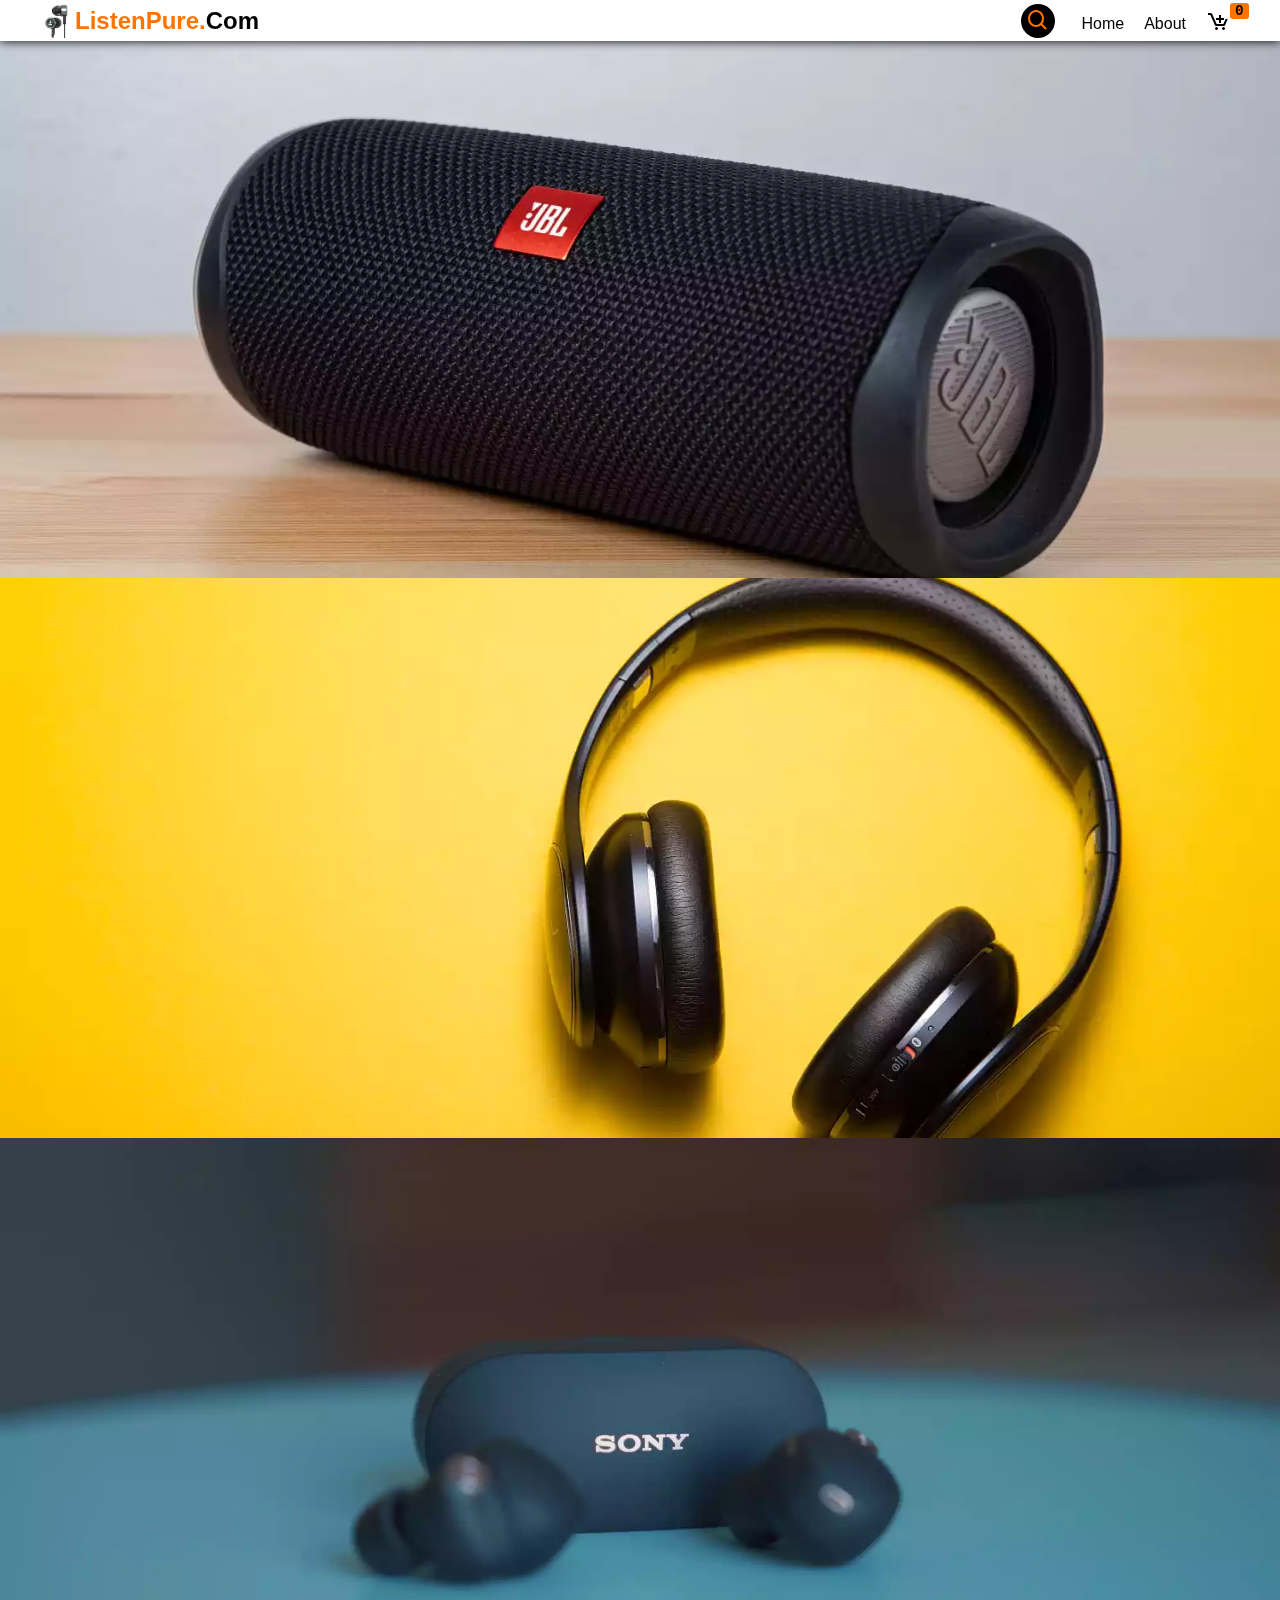
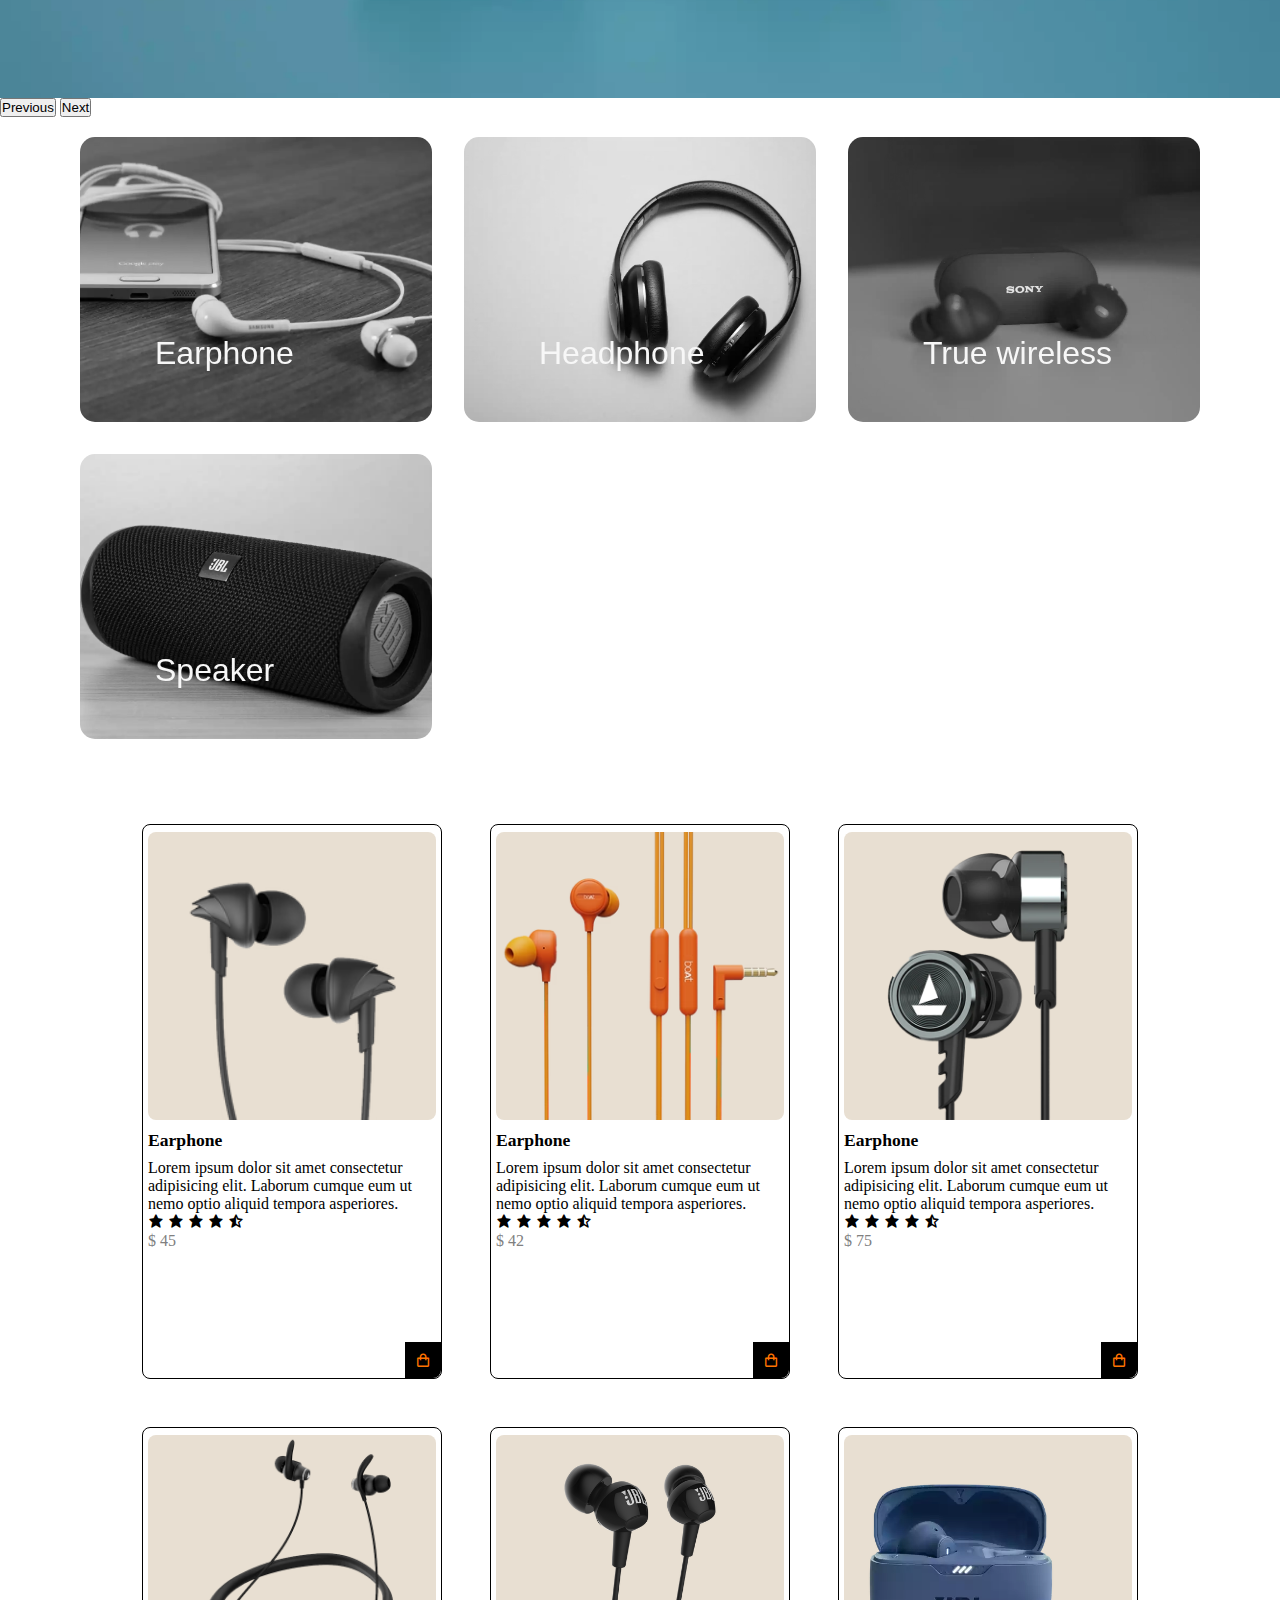
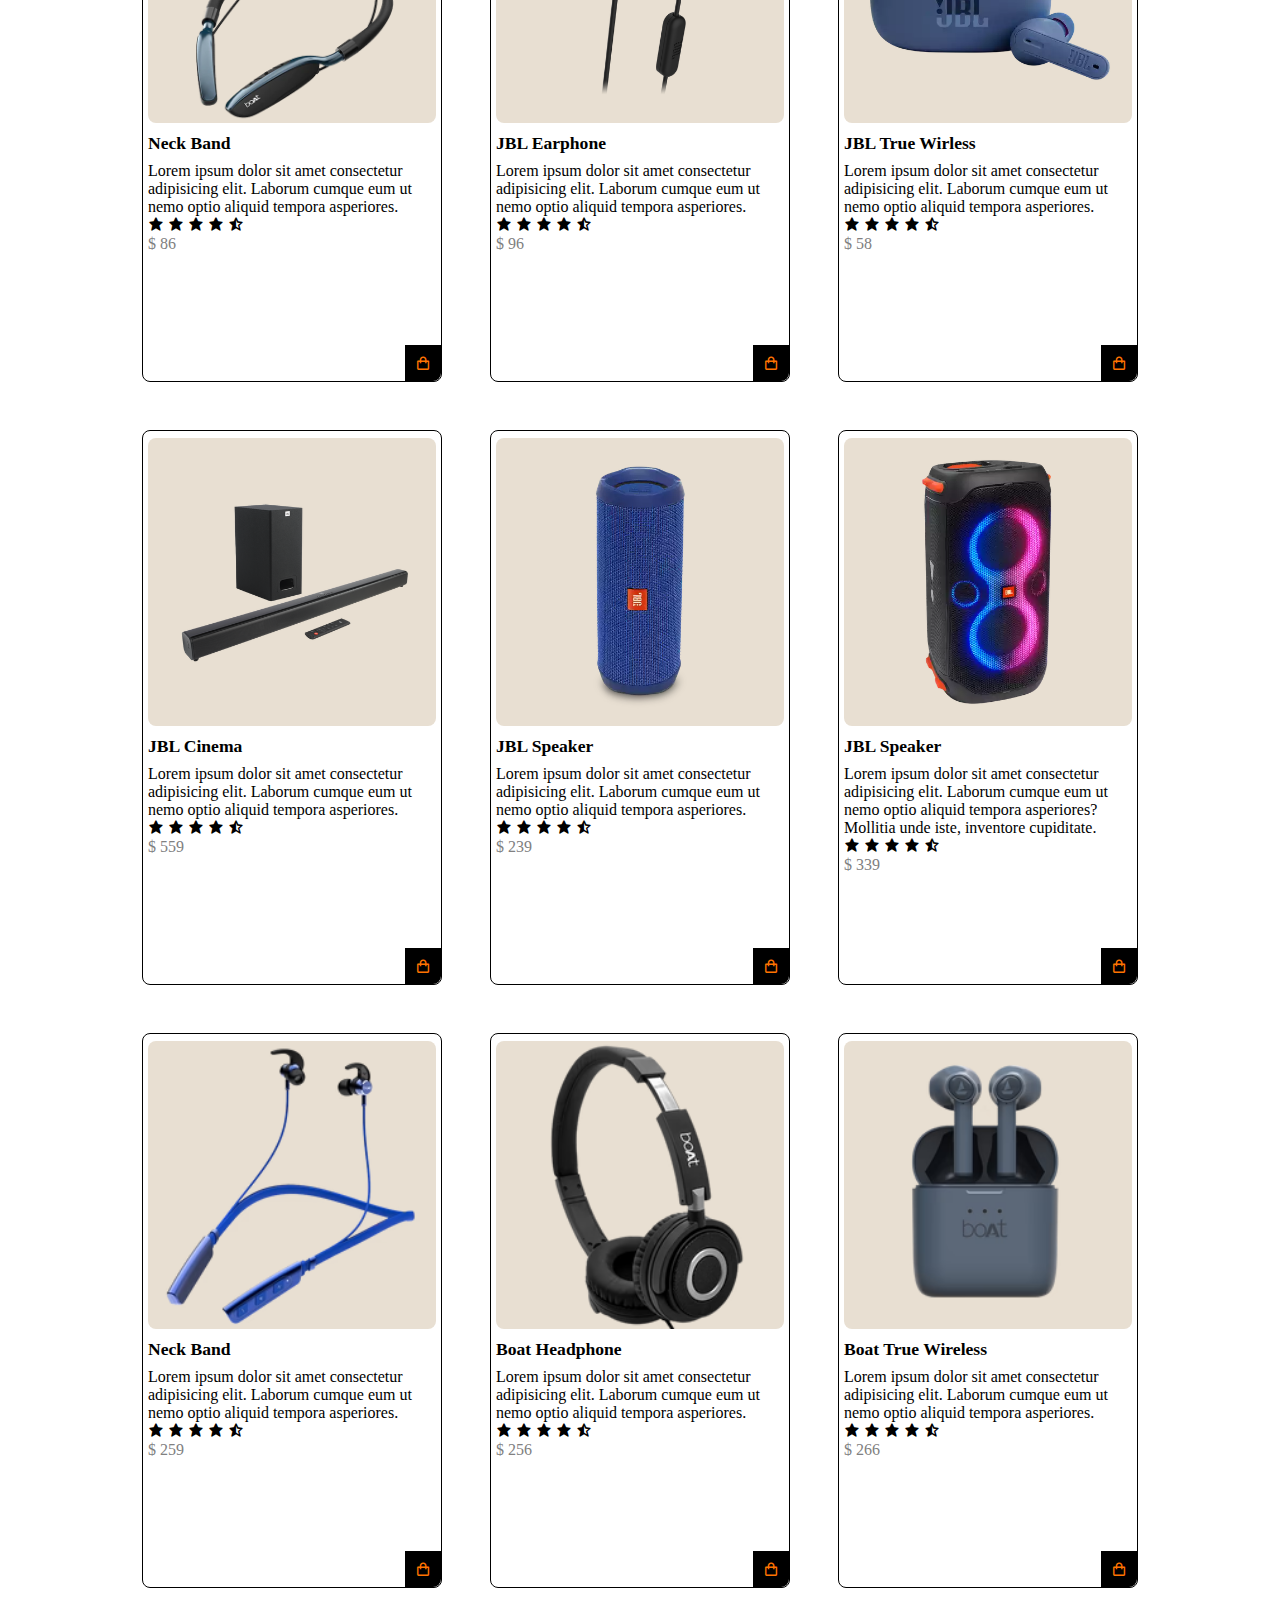
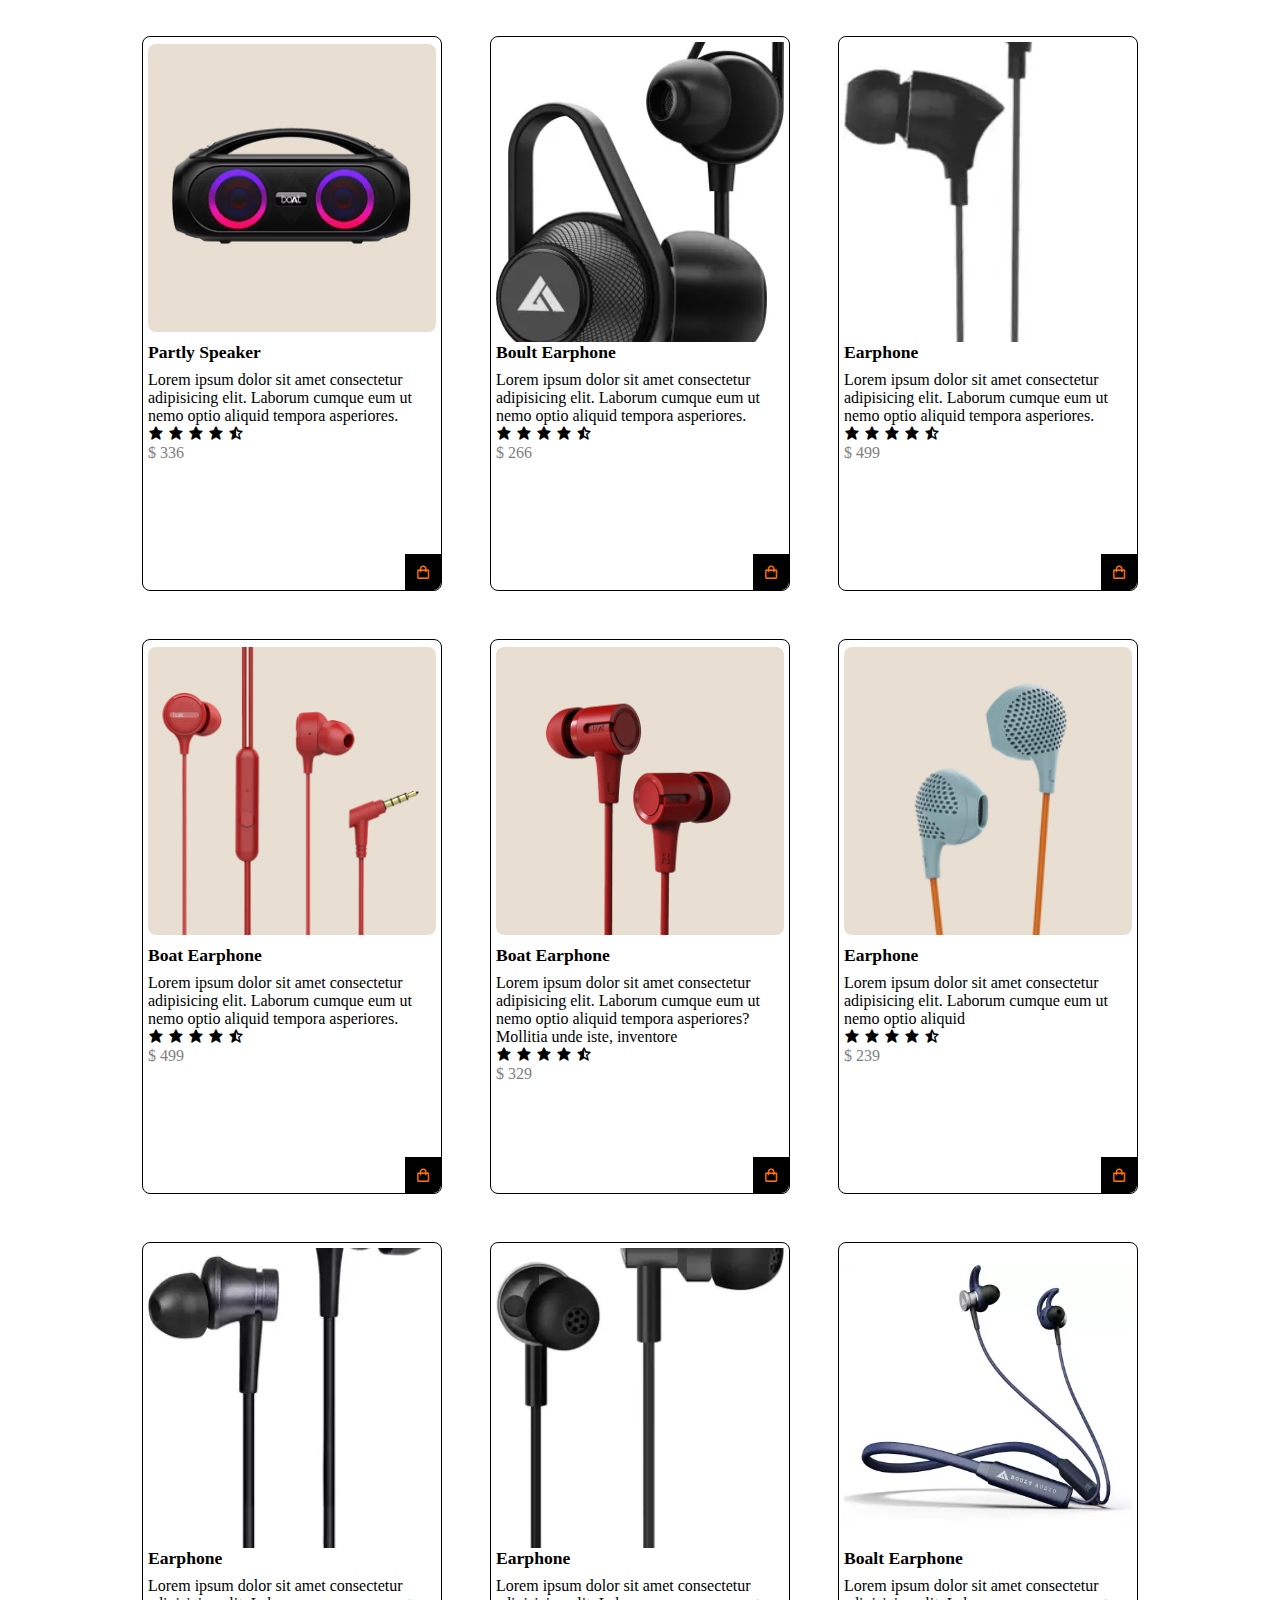
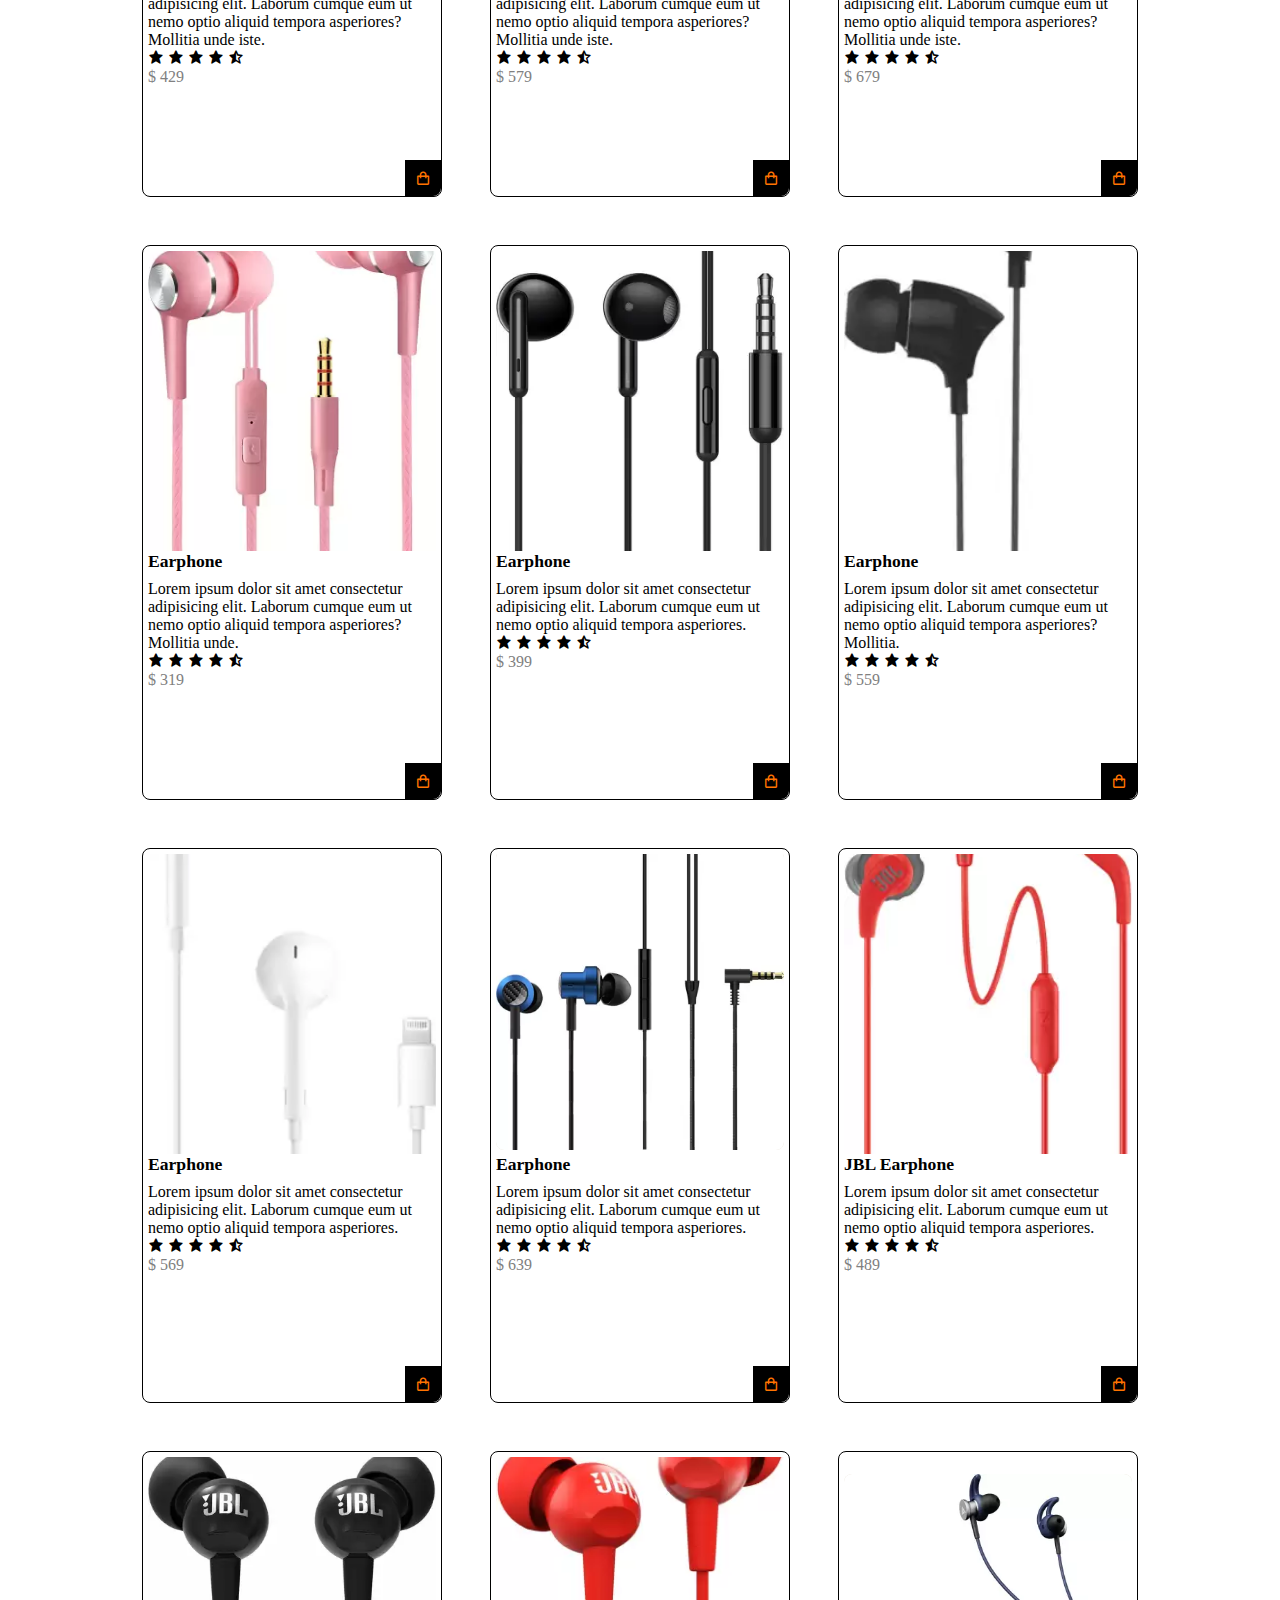
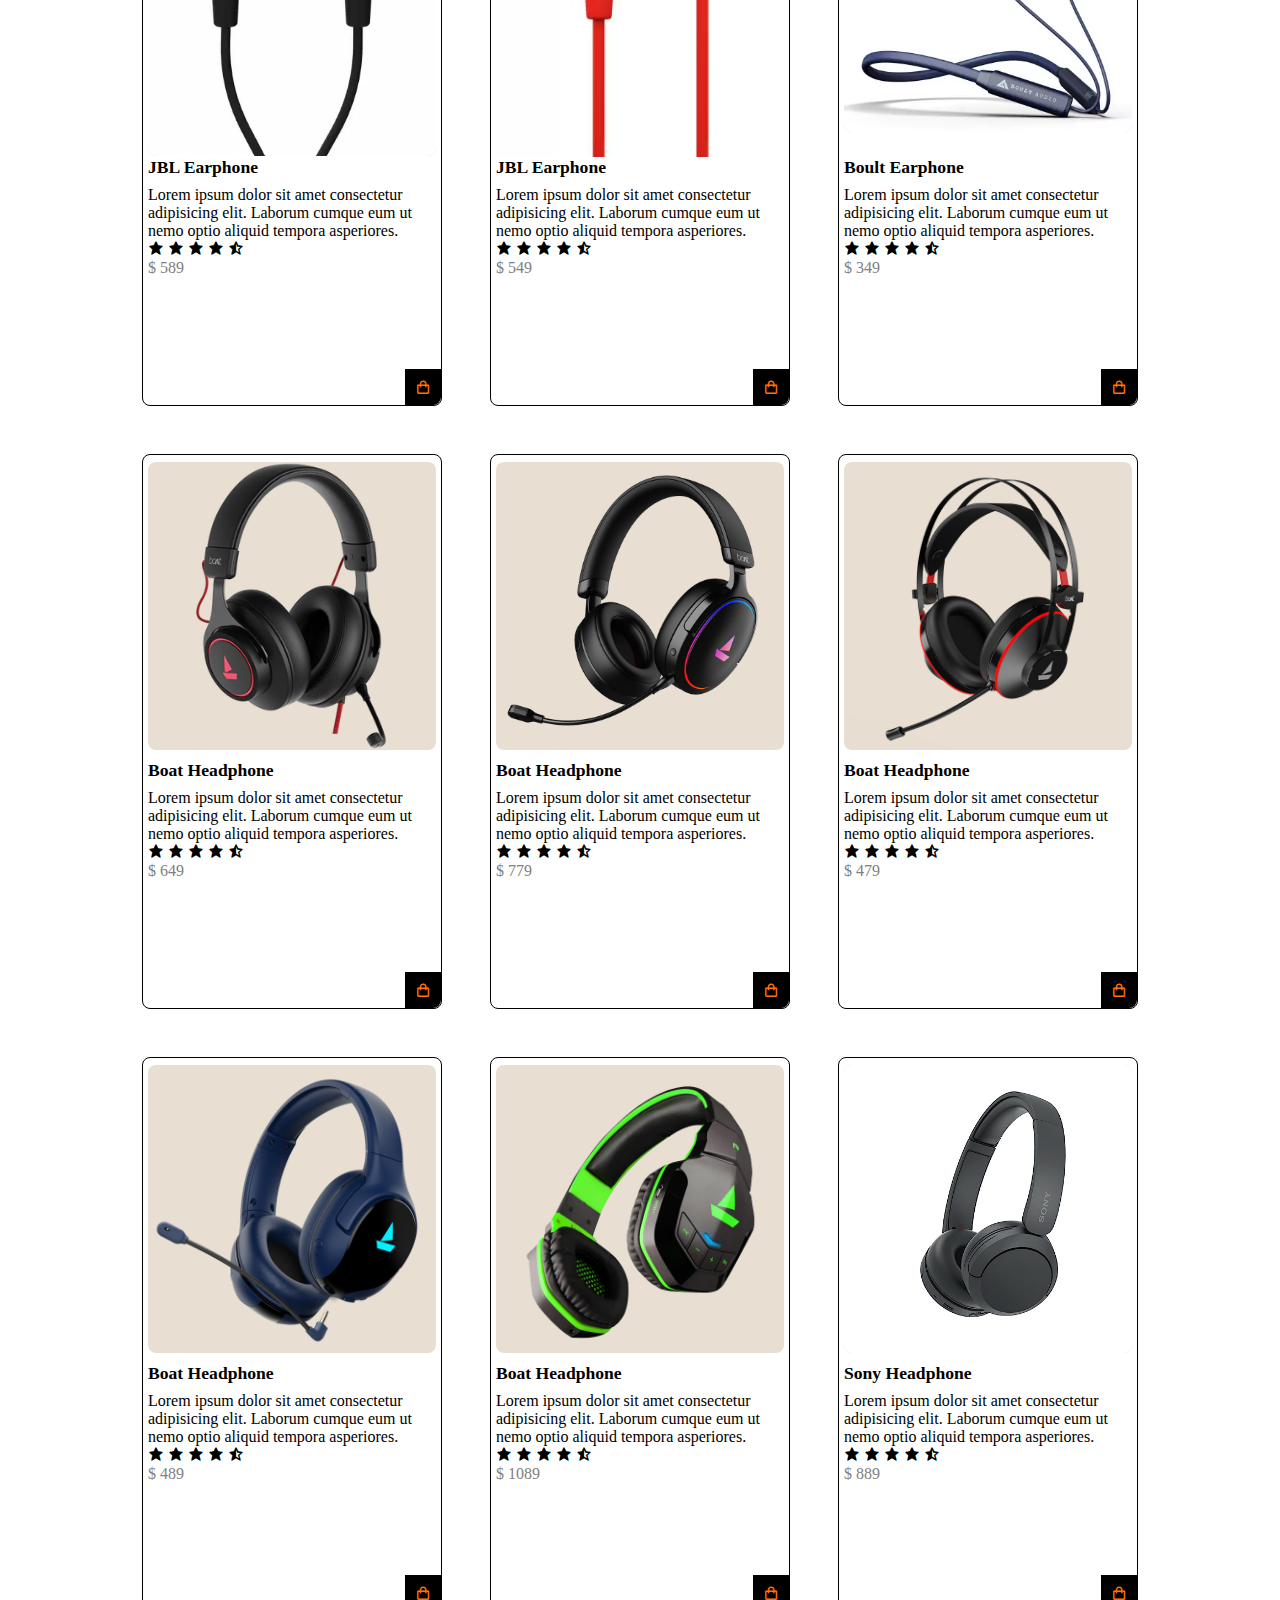
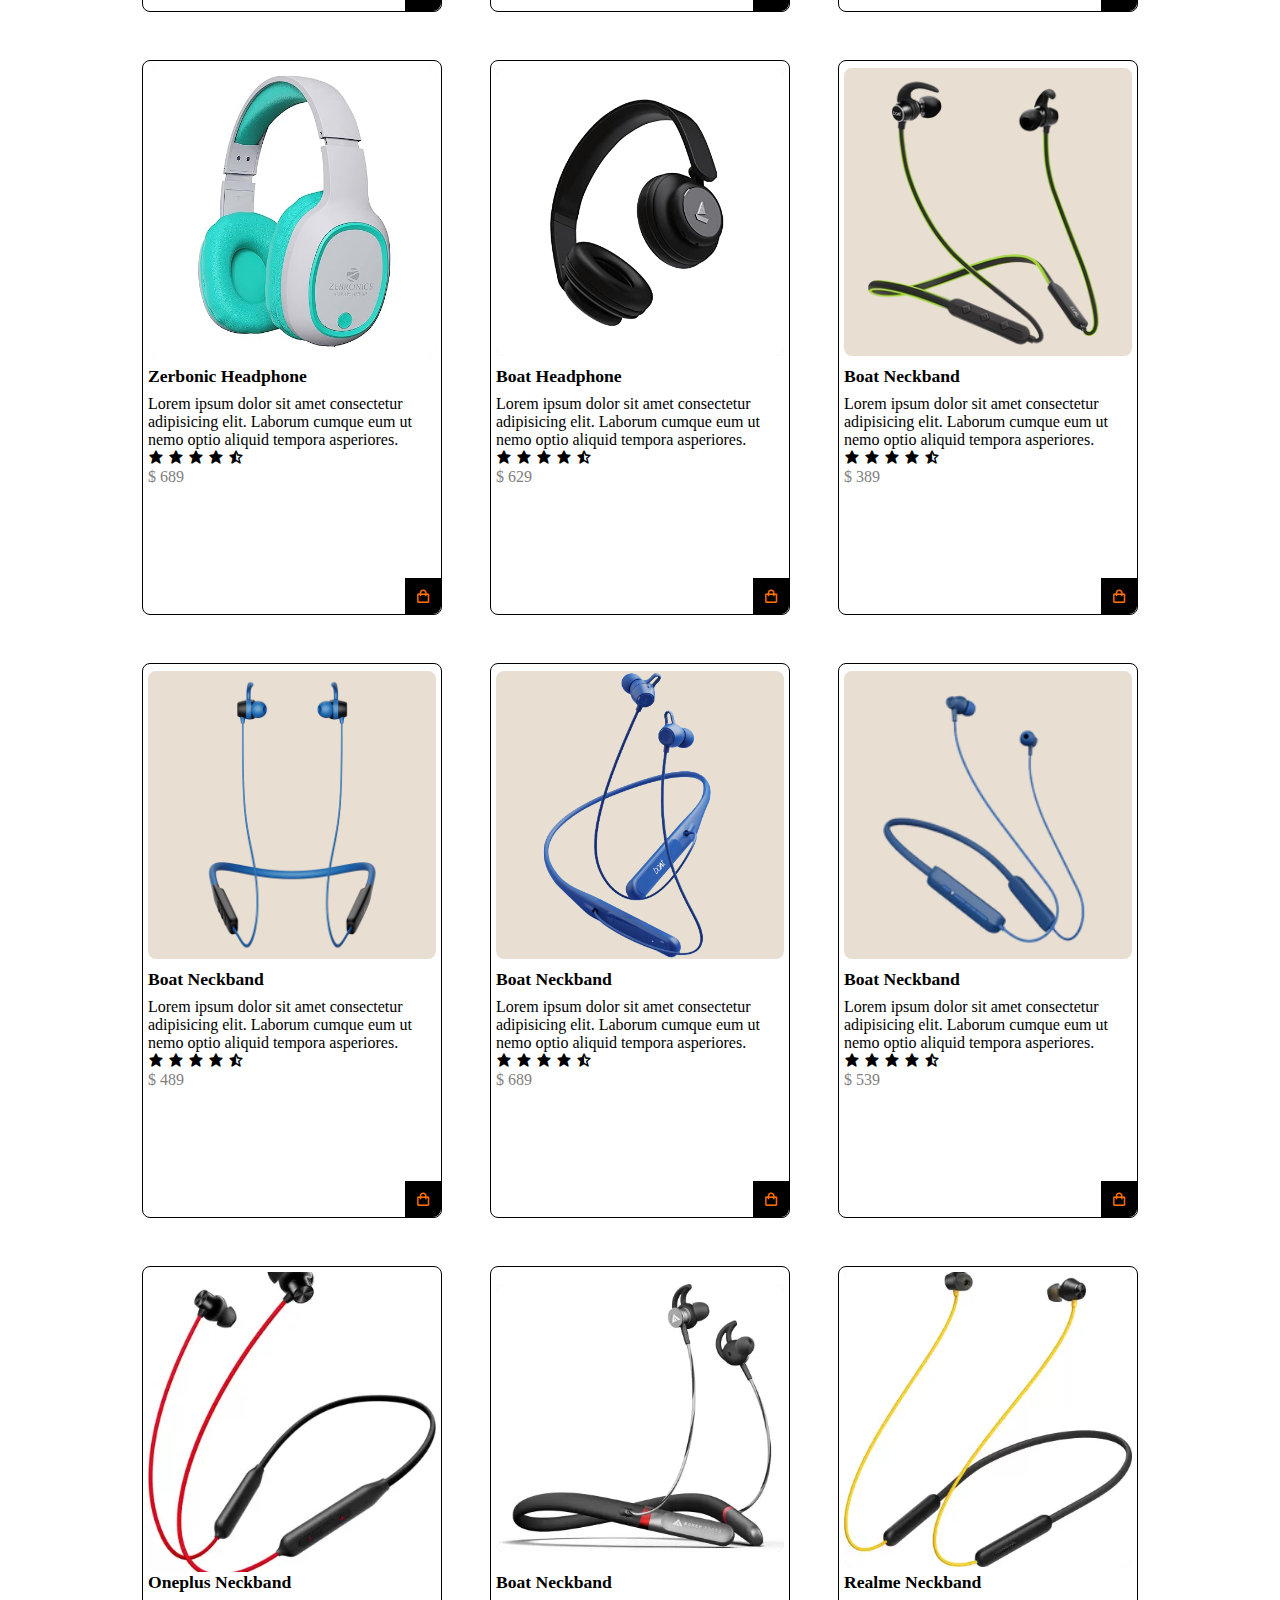
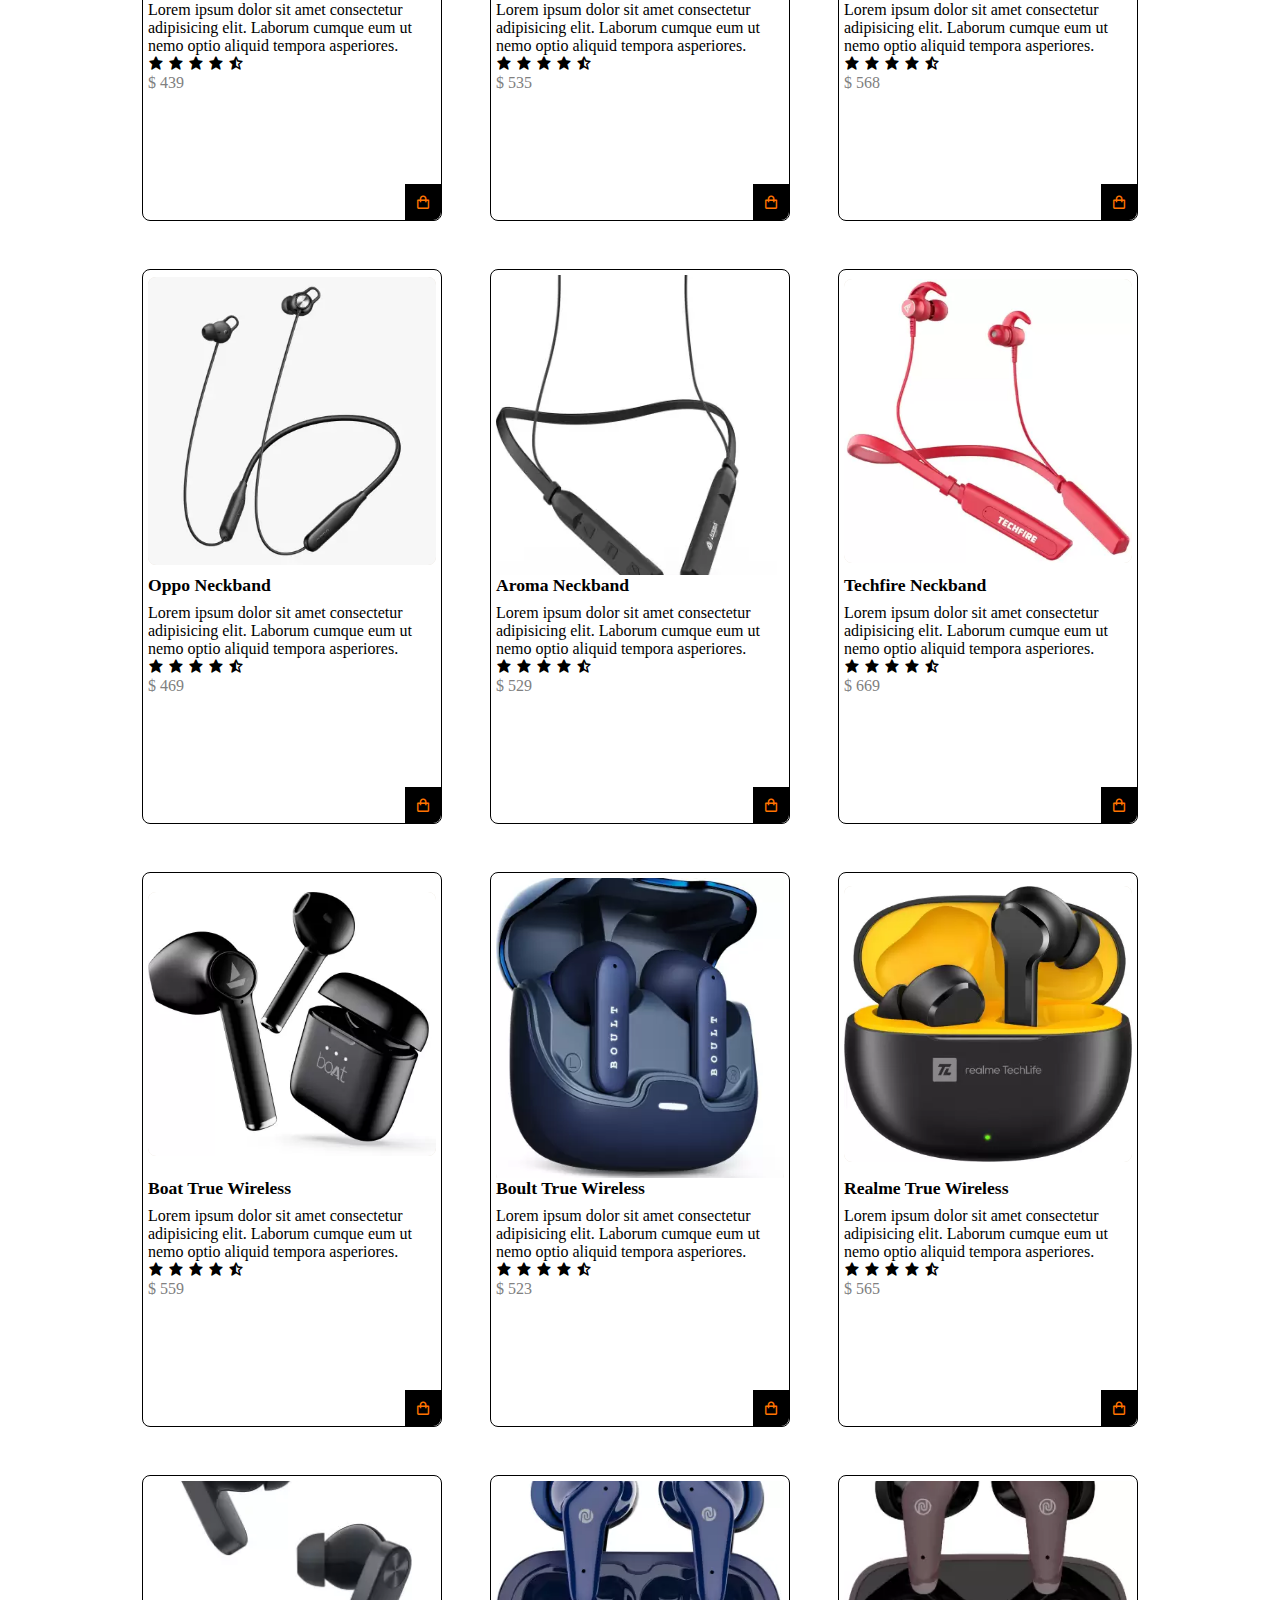
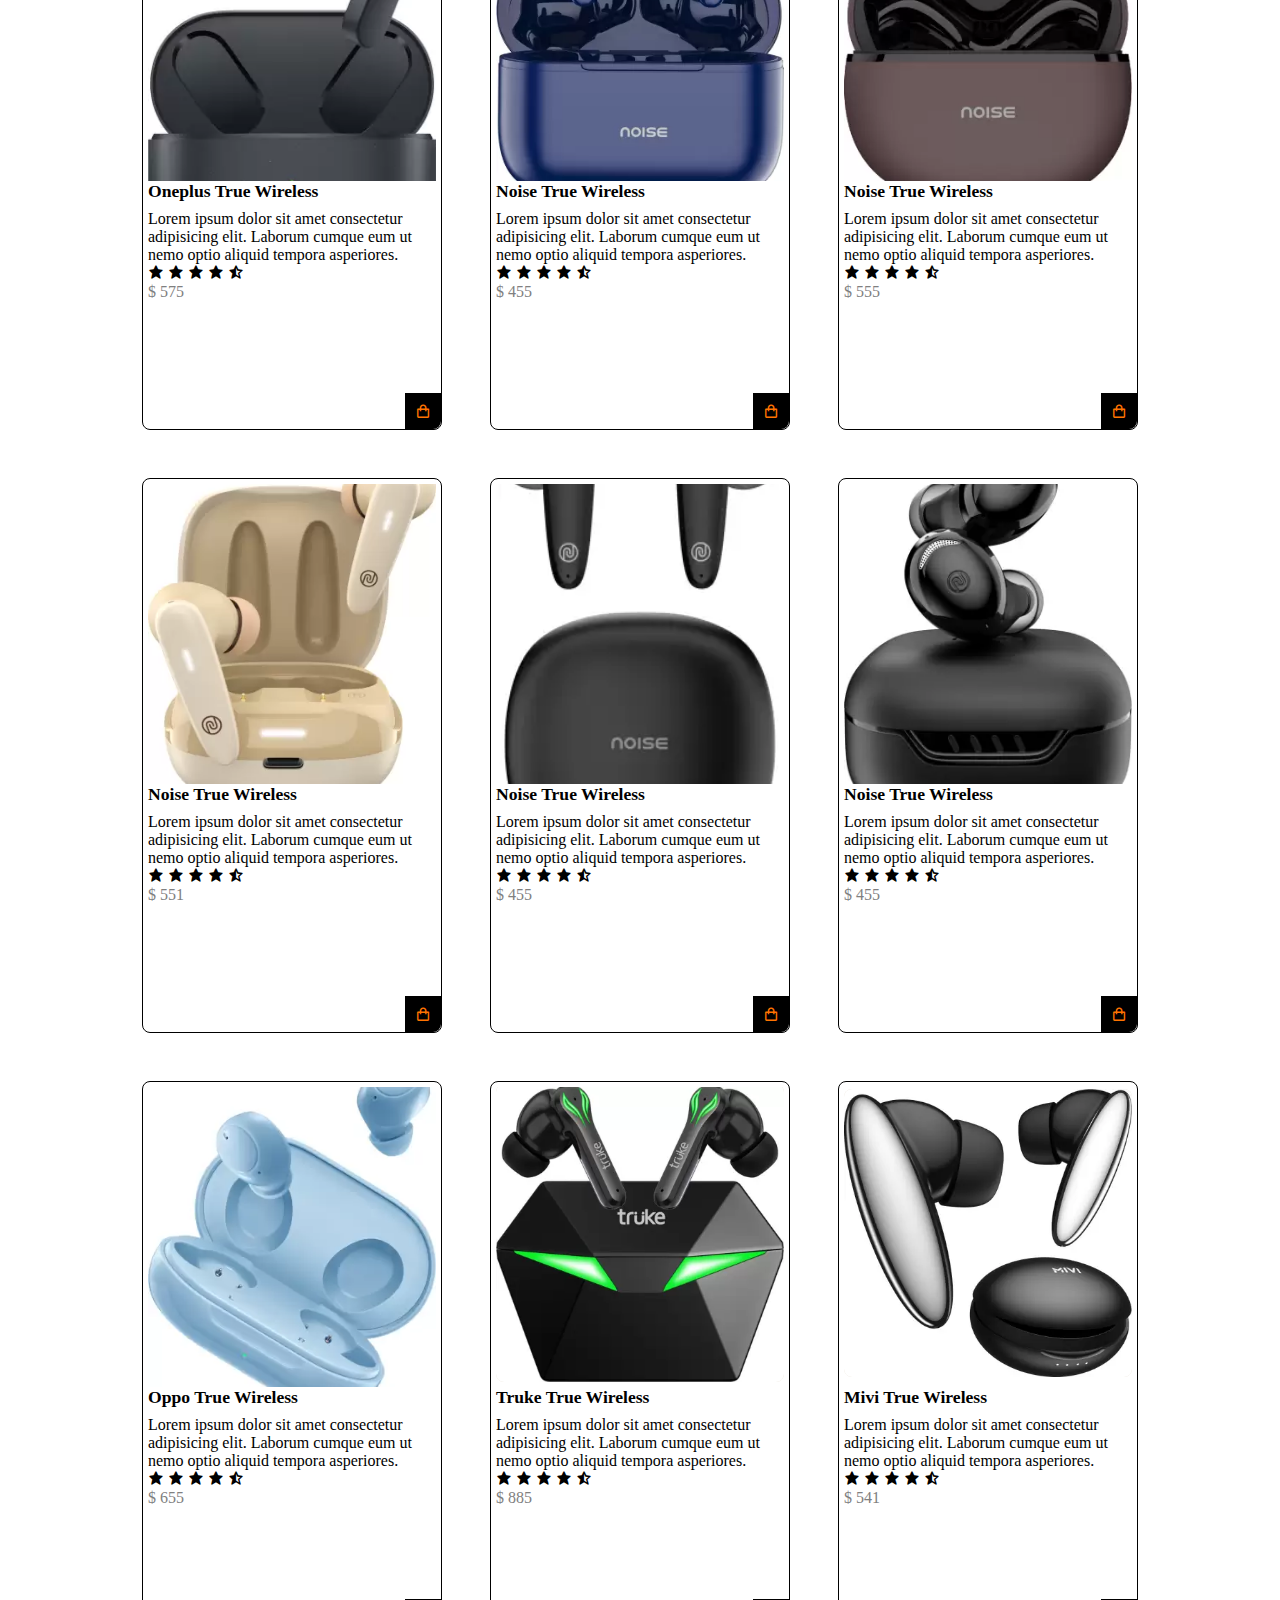
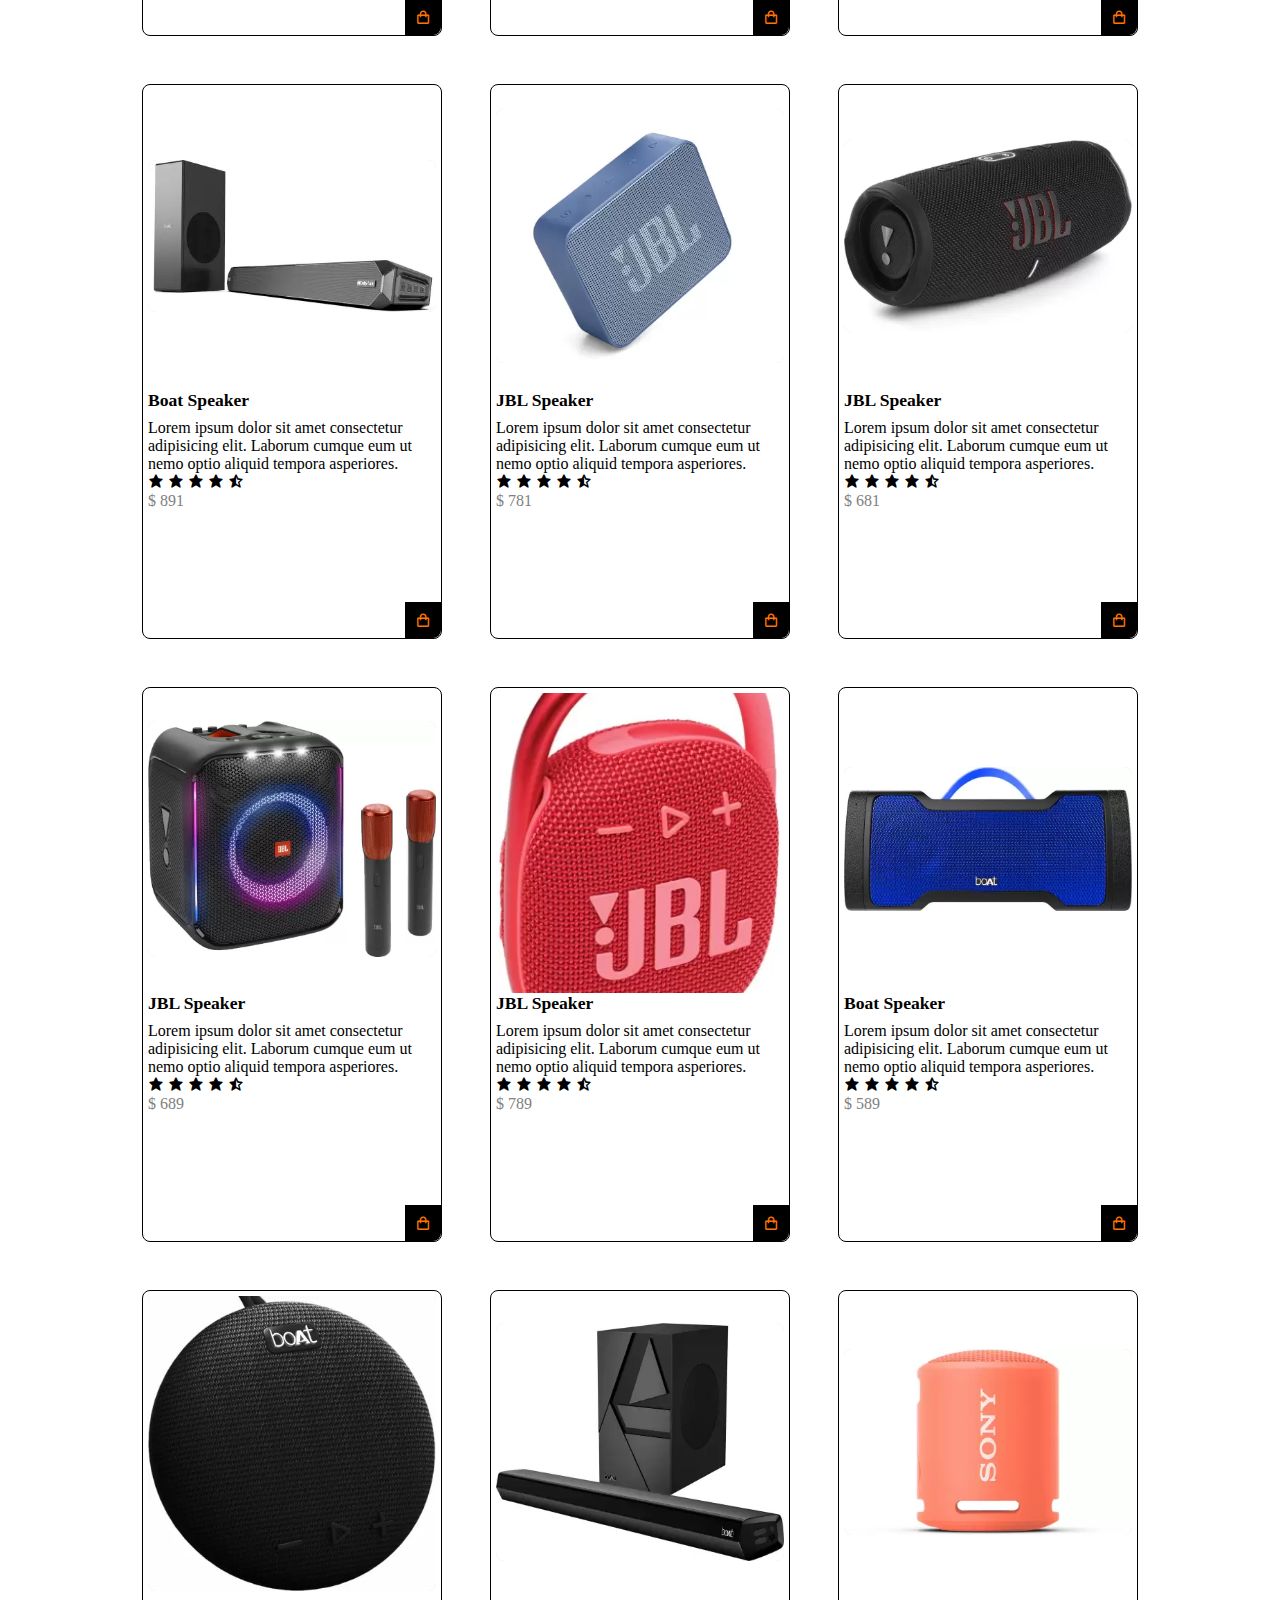
<file: index.html>
<!DOCTYPE html>
<html lang="en">
  <head>
    <meta charset="UTF-8" />
    <meta name="viewport" content="width=device-width, initial-scale=1.0" />
    <link rel="stylesheet" href="style.css" />
    <link
      href="https://cdn.jsdelivr.net/npm/bootstrap@5.3.1/dist/css/bootstrap.min.css"
      rel="stylesheet"
      integrity="sha384-4bw+/aepP/YC94hEpVNVgiZdgIC5+VKNBQNGCHeKRQN+PtmoHDEXuppvnDJzQIu9"
      crossorigin="anonymous"
    />
    <link
      href="https://unpkg.com/boxicons@2.1.4/css/boxicons.min.css"
      rel="stylesheet"
    />
    <title>ListenPure - Products</title>
  </head>
  <body>
    <!-- Home.html === Product.html -->
    <!-- Navbar starts -->
    <div class="mainNav" id="mainNav">
      <nav>
        <a href="index.html" class="abarh1">
          <h1><img src="Images/boat3.webp" /> <b>ListenPure.</b>Com</h1>
        </a>
        <form class="searchForm" role="search" id="searchForm">
          <input
            id="searchTxt"
            type="search"
            placeholder="Search"
            aria-label="Search"
          />
          <i class="bx bx-search searchicon"></i>
        </form>
        <a href="#product-box-kxlkmklm" class="searchOpencls">
          <i class="bx bx-search" onclick="searchOpen()"></i>
        </a>
        <span
          class="menuToggle"
          onclick="menuToggle()"
          id="menuToggleid"
        ></span>
        <ul>
          <li><a href="index.html">Home</a></li>
          <li><a href="about.html">About</a></li>
          <li class="cartaddli">
            <a class="addCartbtn" href="cart.html"
              ><i class="bx bx-cart-add"></i>
              <span id="cartPlus">0</span>
            </a>
          </li>
        </ul>
      </nav>
    </div>
    <!--  -->

    <!-- Slideshow section starts -->

    <div
      id="carouselExampleIndicators"
      class="carousel slide"
      data-bs-ride="carousel"
    >
      <div class="carousel-indicators">
        <button
          type="button"
          data-bs-target="#carouselExampleIndicators"
          data-bs-slide-to="0"
          class="active"
          aria-current="true"
          aria-label="Slide 1"
        ></button>
        <button
          type="button"
          data-bs-target="#carouselExampleIndicators"
          data-bs-slide-to="1"
          aria-label="Slide 2"
        ></button>
        <button
          type="button"
          data-bs-target="#carouselExampleIndicators"
          data-bs-slide-to="2"
          aria-label="Slide 3"
        ></button>
      </div>
      <div class="carousel-inner" id="carousel-item">
        <div class="carousel-item active">
          <img
            src="Images/slideshow1-small.webp"
            class="d-block w-100"
            alt="..."
          />
        </div>
        <div class="carousel-item">
          <img
            src="Images/slideshow2-small.webp"
            class="d-block w-100"
            alt="..."
          />
        </div>
        <div class="carousel-item">
          <img
            src="Images/slideshow3-small.webp"
            class="d-block w-100"
            alt="..."
          />
        </div>
      </div>
      <button
        class="carousel-control-prev"
        type="button"
        data-bs-target="#carouselExampleIndicators"
        data-bs-slide="prev"
      >
        <span class="carousel-control-prev-icon" aria-hidden="true"></span>
        <span class="visually-hidden">Previous</span>
      </button>
      <button
        class="carousel-control-next"
        type="button"
        data-bs-target="#carouselExampleIndicators"
        data-bs-slide="next"
      >
        <span class="carousel-control-next-icon" aria-hidden="true"></span>
        <span class="visually-hidden">Next</span>
      </button>
    </div>

    <!-- Section for catgories product -->
    <div class="productCategories">
      <a href="#product-box-jhcbskj">
        <div class="Image">
          <img src="Images/wireearphone.webp" alt="" />
          <span>Earphone</span>
        </div>
      </a>
      <a href="#product-box-kjbnhvfda">
        <div class="Image">
          <img src="Images/slideshow2-small.webp" alt="" />
          <span>Headphone</span>
        </div>
      </a>
      <a href="#product-box-sjhaznamlkamlm">
        <div class="Image">
          <img src="Images/slideshow3-small.webp" alt="" />
          <span>True wireless</span>
        </div>
      </a>
      <a href="#product-box-kjnknklmlklss">
        <div class="Image">
          <img src="Images/slideshow1-small.webp" alt="" />
          <span>Speaker</span>
        </div>
      </a>
    </div>

    <!-- All Products mix starts -->

    <section class="Mixproduct" id="Mixproduct"></section>

    <!--  -->

    <!--  -->

    <!-- footer -->

    <div class="gototop">
      <a href="#carouselExampleIndicators"
        ><i class="bx bx-up-arrow-circle"></i>Go to Top</a
      >
    </div>
    <footer class="footerSection">
      <div class="socialLinks">
        <a class="indexh1" href="index.html"
          ><h1>ListenPure.</h1>
          com</a
        >
        <ul>
          <li><i class="bx bxl-instagram"></i></li>
          <li><i class="bx bxl-facebook"></i></li>
          <li><i class="bx bxl-twitter"></i></li>
          <li><i class="bx bxl-youtube"></i></li>
          <li><i class="bx bxl-linkedin"></i></li>
        </ul>
        <p>All Rights reserved | &copy;2023</p>
      </div>
      <ul class="productLink">
        <p>Products</p>
        <li><a href="#product-box-jhcbskj">earphone</a></li>
        <li><a href="#product-box-kjbnhvfda">headphone</a></li>
        <li><a href="#product-box-kjnjhghnkmjkkj">neckband</a></li>
        <li>
          <a href="#product-box-sjhaznamlkamlm">true wireless</a>
        </li>
        <li><a href="#product-box-kjnknklmlklss">speakers</a></li>
        <li>
          <a href="#product-box-kjbaztyol">gaming headphones</a>
        </li>
      </ul>
    </footer>

    <!-- Offers -->
    <div class="specialOffers">
      <i class="bx bx-x closeOffer"></i>
      <div class="bgOffer">
        <div class="Offer">
          <div class="earT">
            <img src="Images/offer.webp" alt="" />
            <span class="barndclick">
              <a href="#product-box-klujnaknklahakl"
                >Chech This Brand Products</a
              ></span
            >
          </div>
          <div class="Model">
            <img src="Images/model.webp" alt="" />
          </div>
        </div>
      </div>
    </div>
  </body>
  <!-- js link -->
  <script src="js/data.js"></script>
  <script src="js/main.js"></script>
  <!-- bootatrap js link -->
  <script
    src="https://cdn.jsdelivr.net/npm/bootstrap@5.3.1/dist/js/bootstrap.bundle.min.js"
    integrity="sha384-HwwvtgBNo3bZJJLYd8oVXjrBZt8cqVSpeBNS5n7C8IVInixGAoxmnlMuBnhbgrkm"
    crossorigin="anonymous"
  ></script>
</html>
</file>
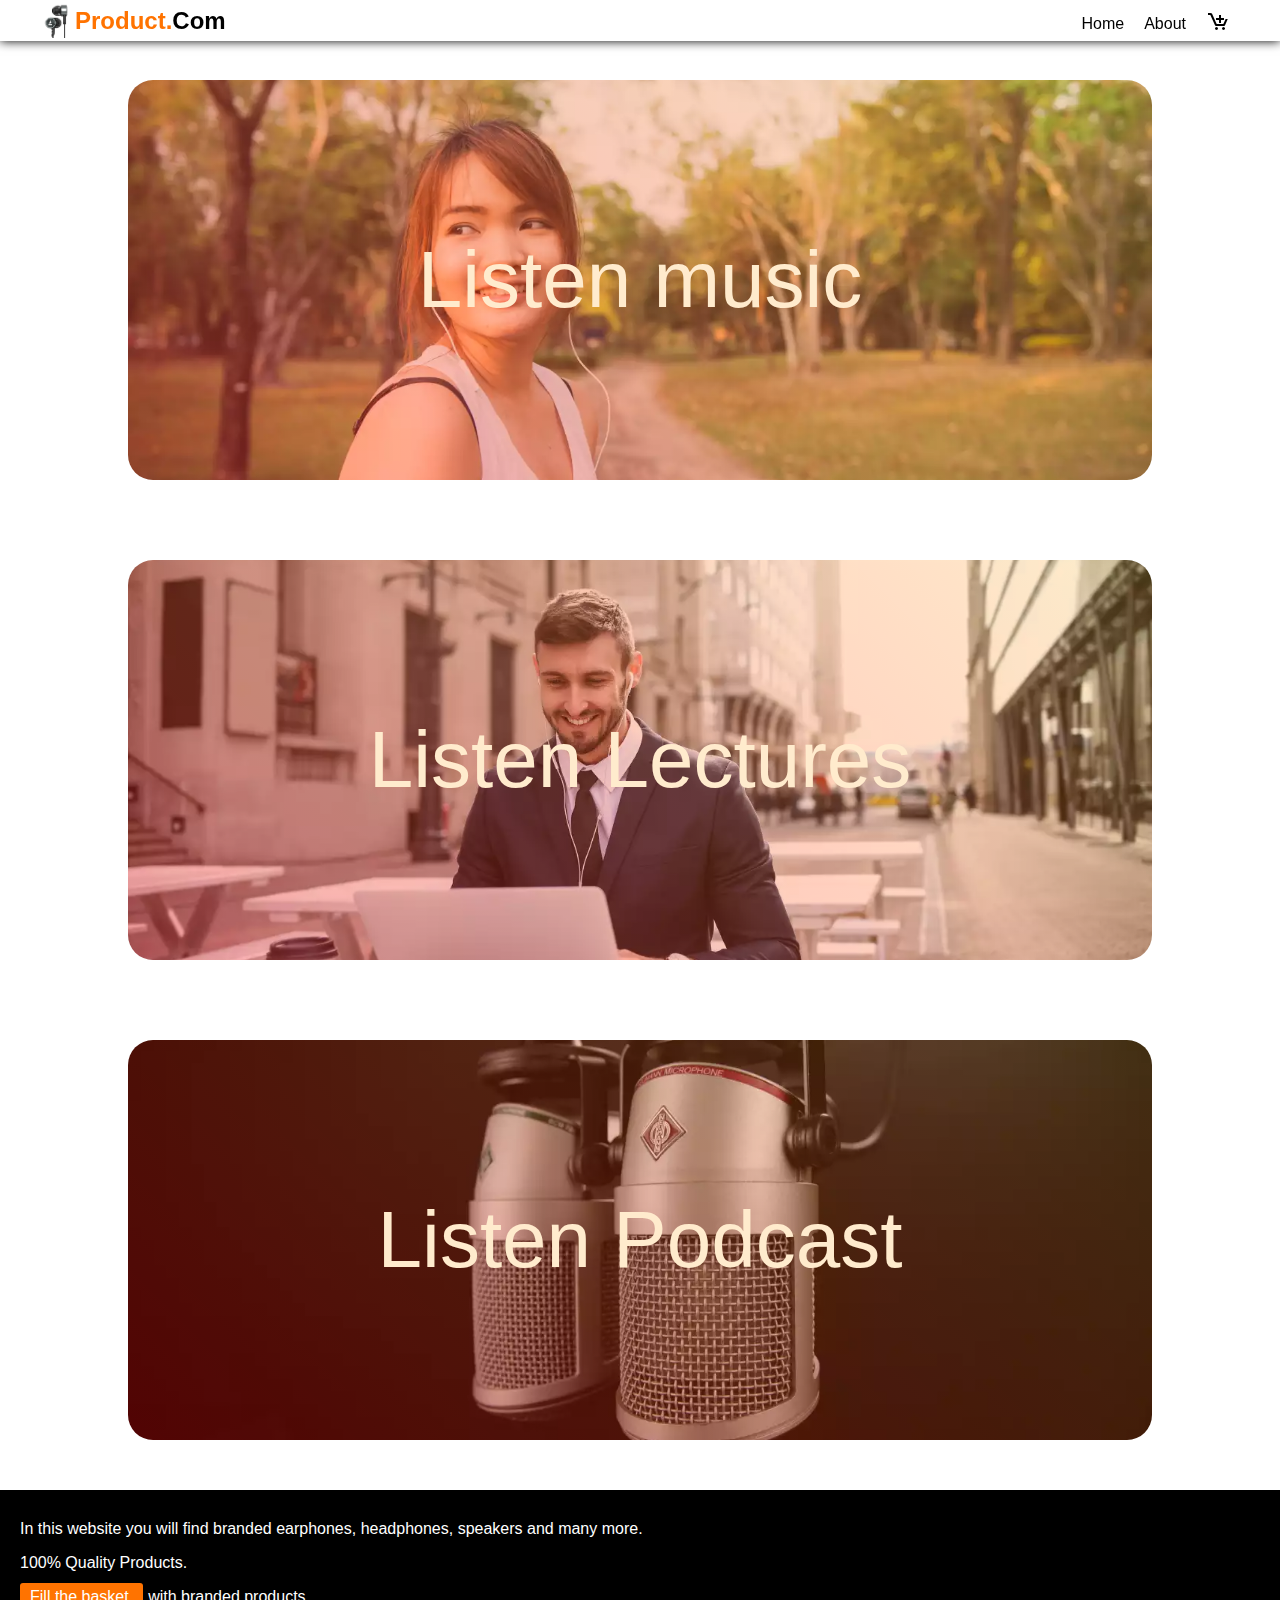
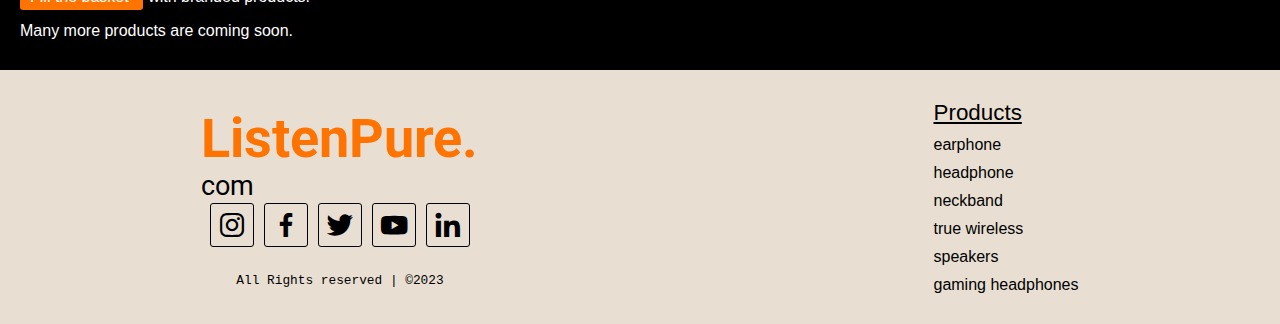
<file: about.html>
<!DOCTYPE html>
<html lang="en">
  <head>
    <meta charset="UTF-8" />
    <meta name="viewport" content="width=device-width, initial-scale=1.0" />
    <link rel="stylesheet" href="style.css" />

    <link
      href="https://unpkg.com/boxicons@2.1.4/css/boxicons.min.css"
      rel="stylesheet"
    />
    <link
      rel="stylesheet"
      href="https://cdn.jsdelivr.net/npm/bootstrap-icons@1.10.5/font/bootstrap-icons.css"
    />
    <title>ListenPure - About</title>
  </head>
  <body>
    <!-- Home.html === Product.html -->
    <!-- Navbar starts -->
    <div class="mainNav" id="mainNav">
      <nav>
        <a href="index.html" class="abarh1">
          <h1><img src="Images/boat3.webp" /> <b>Product.</b>Com</h1>
        </a>
        <span
          class="menuToggle"
          onclick="menuToggle()"
          id="menuToggleid"
        ></span>
        <ul>
          <li><a href="index.html">Home</a></li>
          <li><a href="about.html">About</a></li>
          <li class="cartaddli">
            <a class="addCartbtn" href="cart.html"
              ><i class="bx bx-cart-add"></i>
            </a>
          </li>
        </ul>
      </nav>
    </div>

    <!--  -->
    <div class="imageaboutMain">
      <div class="imageabout">
        <div class="abouth1">Listen music</div>
      </div>
      <div class="imageabout">
        <div class="abouth1">Listen Lectures</div>
      </div>
      <div class="imageabout">
        <div class="abouth1">Listen Podcast</div>
      </div>
    </div>
    <!--  -->
    <div class="sometxt">
      <p>
        In this website you will find branded earphones, headphones, speakers
        and many more.
      </p>
      <p>100% Quality Products.</p>
      <p class="homelink">
        <a href="index.html">Fill the basket </a> with branded products.
      </p>
      <p>Many more products are coming soon.</p>
    </div>
    <!-- footer -->

    <footer class="footerSection">
      <div class="socialLinks">
        <a href="index.html"
          ><h1>ListenPure.</h1>
          com</a
        >
        <ul>
          <li><i class="bx bxl-instagram"></i></li>
          <li><i class="bx bxl-facebook"></i></li>
          <li><i class="bx bxl-twitter"></i></li>
          <li><i class="bx bxl-youtube"></i></li>
          <li><i class="bx bxl-linkedin"></i></li>
        </ul>
        <p>All Rights reserved | &copy;2023</p>
      </div>
      <ul class="productLink">
        <p>Products</p>
        <li><a href="index.html#product-box-jhcbskj">earphone</a></li>
        <li><a href="index.html#product-box-kjbnhvfda">headphone</a></li>
        <li><a href="index.html#product-box-kjnjhghnkmjkkj">neckband</a></li>
        <li>
          <a href="index.html#product-box-sjhaznamlkamlm">true wireless</a>
        </li>
        <li><a href="index.html#product-box-kjnknklmlklss">speakers</a></li>
        <li>
          <a href="index.html#product-box-kjbaztyol">gaming headphones</a>
        </li>
      </ul>
    </footer>
  </body>
  <script>
    let mainNav = document.getElementById("mainNav");
    let menuToggleid = document.getElementById("menuToggleid");
    /* open and close navbar */
    function menuToggle() {
      menuToggleid.classList.toggle("active");
      mainNav.classList.toggle("activeNav");
    }
  </script>
</html>
</file>
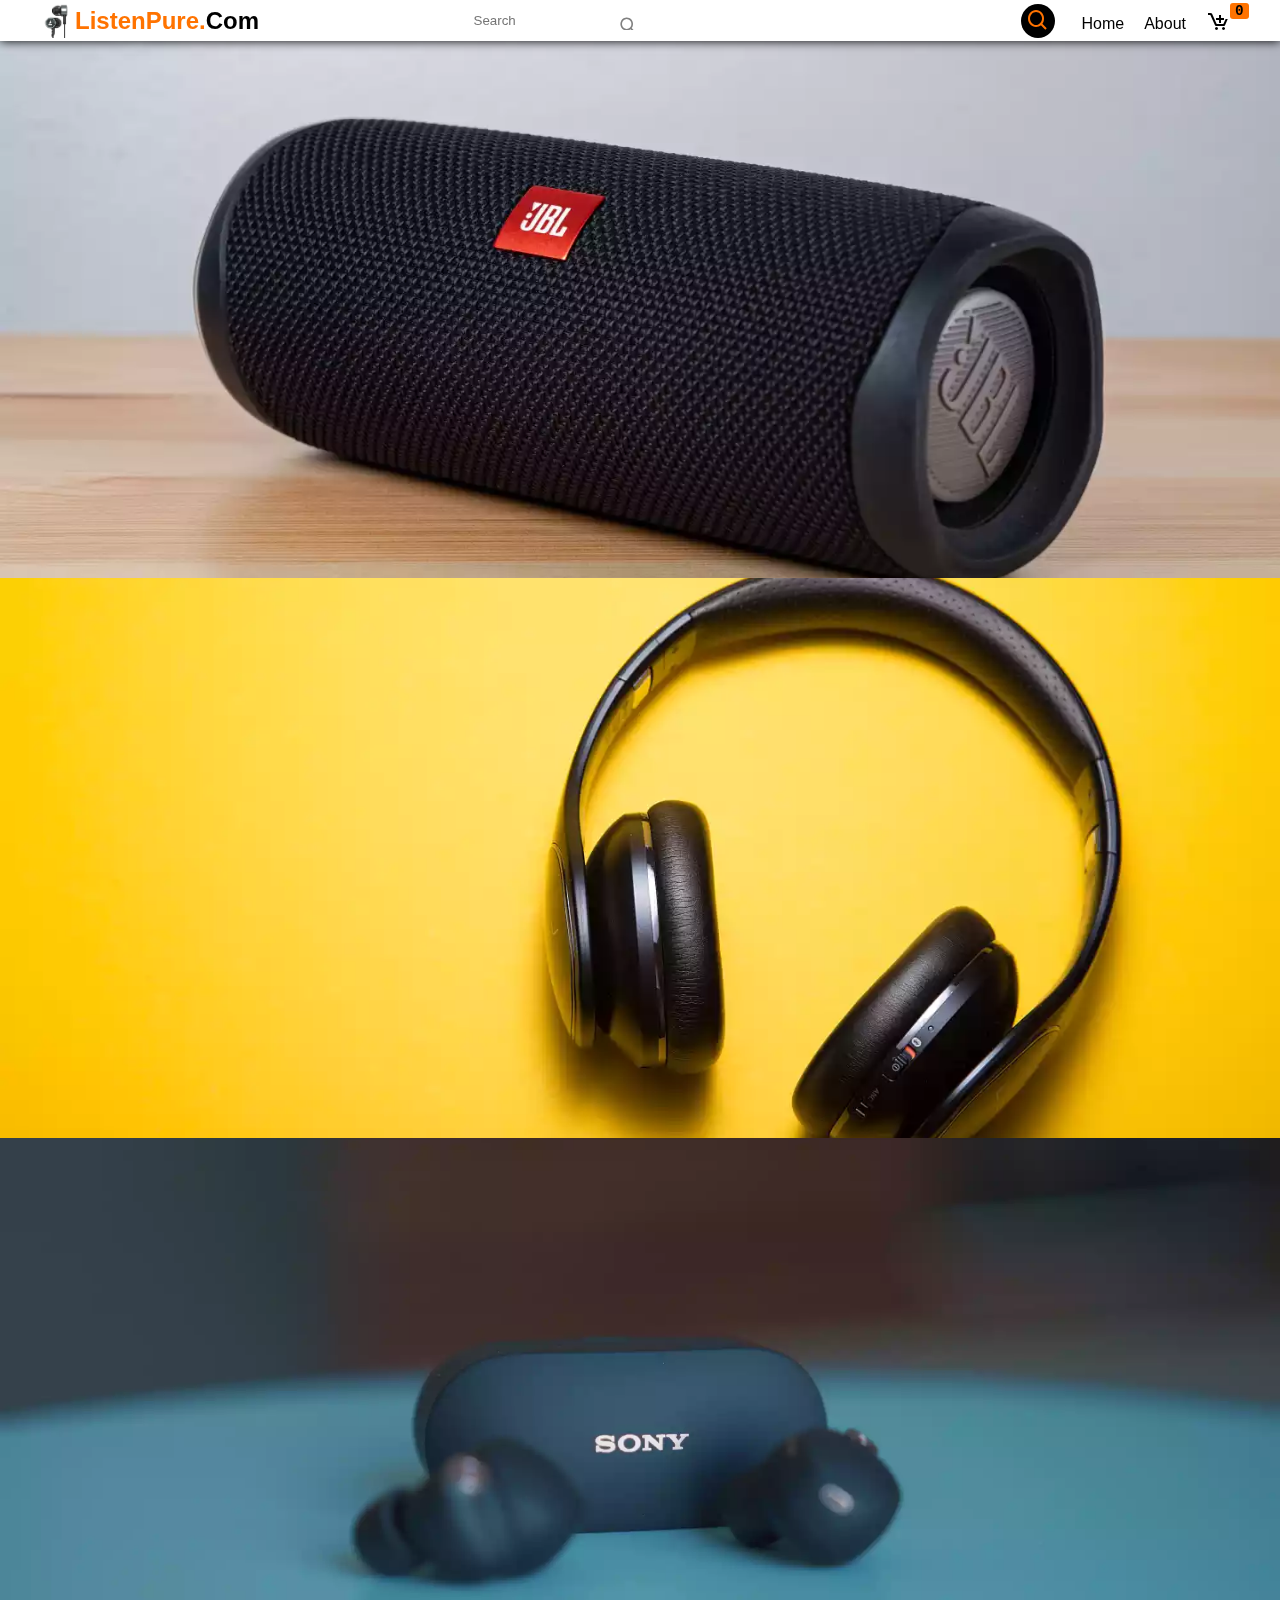
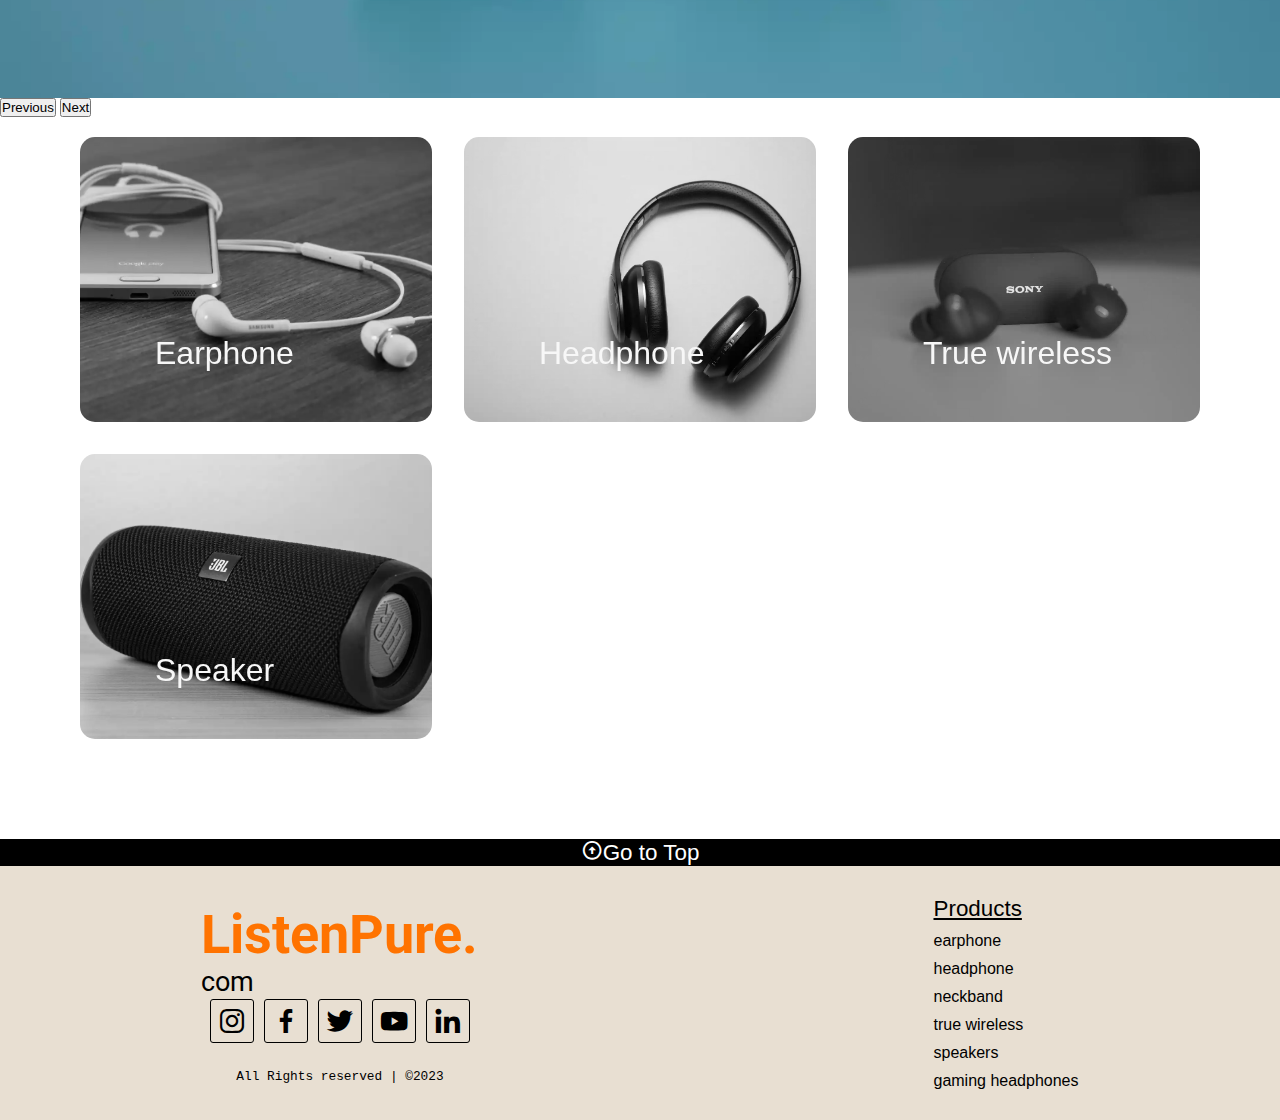
<file: product.html>
<!DOCTYPE html>
<html lang="en">
  <head>
    <meta charset="UTF-8" />
    <meta name="viewport" content="width=device-width, initial-scale=1.0" />
    <link rel="stylesheet" href="style.css" />
    <link
      href="https://cdn.jsdelivr.net/npm/bootstrap@5.3.1/dist/css/bootstrap.min.css"
      rel="stylesheet"
      integrity="sha384-4bw+/aepP/YC94hEpVNVgiZdgIC5+VKNBQNGCHeKRQN+PtmoHDEXuppvnDJzQIu9"
      crossorigin="anonymous"
    />
    <link
      href="https://unpkg.com/boxicons@2.1.4/css/boxicons.min.css"
      rel="stylesheet"
    />
    <title>ListenPure - Products</title>
  </head>
  <body>
    <!-- Home.html === Product.html -->
    <!-- Navbar starts -->
    <div class="mainNav" id="mainNav">
      <nav>
        <a href="product.html" class="abarh1">
          <h1><img src="Images/boat3.webp" /> <b>ListenPure.</b>Com</h1>
        </a>
        <form class="searchForm" role="search" id="searchForm">
          <input
            id="searchTxt"
            type="search"
            placeholder="Search"
            aria-label="Search"
          />
          <i class="bx bx-search searchicon"></i>
        </form>
        <a href="#product-box-kxlkmklm" class="searchOpencls">
          <i class="bx bx-search" onclick="searchOpen()"></i>
        </a>
        <span
          class="menuToggle"
          onclick="menuToggle()"
          id="menuToggleid"
        ></span>
        <ul>
          <li><a href="product.html">Home</a></li>
          <li><a href="about.html">About</a></li>
          <li class="cartaddli">
            <a class="addCartbtn" href="cart.html"
              ><i class="bx bx-cart-add"></i>
              <span id="cartPlus">0</span>
            </a>
          </li>
        </ul>
      </nav>
    </div>
    <!--  -->

    <!-- Slideshow section starts -->

    <div
      id="carouselExampleIndicators"
      class="carousel slide"
      data-bs-ride="carousel"
    >
      <div class="carousel-indicators">
        <button
          type="button"
          data-bs-target="#carouselExampleIndicators"
          data-bs-slide-to="0"
          class="active"
          aria-current="true"
          aria-label="Slide 1"
        ></button>
        <button
          type="button"
          data-bs-target="#carouselExampleIndicators"
          data-bs-slide-to="1"
          aria-label="Slide 2"
        ></button>
        <button
          type="button"
          data-bs-target="#carouselExampleIndicators"
          data-bs-slide-to="2"
          aria-label="Slide 3"
        ></button>
      </div>
      <div class="carousel-inner" id="carousel-item">
        <div class="carousel-item active">
          <img
            src="Images/slideshow1-small.webp"
            class="d-block w-100"
            alt="..."
          />
        </div>
        <div class="carousel-item">
          <img
            src="Images/slideshow2-small.webp"
            class="d-block w-100"
            alt="..."
          />
        </div>
        <div class="carousel-item">
          <img
            src="Images/slideshow3-small.webp"
            class="d-block w-100"
            alt="..."
          />
        </div>
      </div>
      <button
        class="carousel-control-prev"
        type="button"
        data-bs-target="#carouselExampleIndicators"
        data-bs-slide="prev"
      >
        <span class="carousel-control-prev-icon" aria-hidden="true"></span>
        <span class="visually-hidden">Previous</span>
      </button>
      <button
        class="carousel-control-next"
        type="button"
        data-bs-target="#carouselExampleIndicators"
        data-bs-slide="next"
      >
        <span class="carousel-control-next-icon" aria-hidden="true"></span>
        <span class="visually-hidden">Next</span>
      </button>
    </div>

    <!-- Section for catgories product -->
    <div class="productCategories">
      <a href="#product-box-jhcbskj">
        <div class="Image">
          <img src="Images/wireearphone.webp" alt="" />
          <span>Earphone</span>
        </div>
      </a>
      <a href="#product-box-kjbnhvfda">
        <div class="Image">
          <img src="Images/slideshow2-small.webp" alt="" />
          <span>Headphone</span>
        </div>
      </a>
      <a href="#product-box-sjhaznamlkamlm">
        <div class="Image">
          <img src="Images/slideshow3-small.webp" alt="" />
          <span>True wireless</span>
        </div>
      </a>
      <a href="#product-box-kjnknklmlklss">
        <div class="Image">
          <img src="Images/slideshow1-small.webp" alt="" />
          <span>Speaker</span>
        </div>
      </a>
    </div>

    <!-- All Products mix starts -->

    <section class="Mixproduct" id="Mixproduct"></section>

    <!--  -->

    <!--  -->

        <!-- footer -->

        <div class="gototop"><a href="#carouselExampleIndicators"><i class='bx bx-up-arrow-circle' ></i>Go to Top</a></div>
        <footer class="footerSection">
          <div class="socialLinks">
            <a href="product.html"
              ><h1>ListenPure.</h1>
              com</a
            >
            <ul>
              <li><i class="bx bxl-instagram"></i></li>
              <li><i class="bx bxl-facebook"></i></li>
              <li><i class="bx bxl-twitter"></i></li>
              <li><i class="bx bxl-youtube"></i></li>
              <li><i class="bx bxl-linkedin"></i></li>
            </ul>
            <p>All Rights reserved | &copy;2023</p>
          </div>
          <ul class="productLink">
            <p>Products</p>
            <li><a href="#product-box-jhcbskj">earphone</a></li>
            <li><a href="#product-box-kjbnhvfda">headphone</a></li>
            <li><a href="#product-box-kjnjhghnkmjkkj">neckband</a></li>
            <li>
              <a href="#product-box-sjhaznamlkamlm">true wireless</a>
            </li>
            <li><a href="#product-box-kjnknklmlklss">speakers</a></li>
            <li>
              <a href="#product-box-kjbaztyol">gaming headphones</a>
            </li>
          </ul>
        </footer>
  </body>
  <!-- js link -->
  <script src="js/data.js"></script>
  <script src="js/main.js"></script>
  <!-- bootatrap js link -->
  <script
    src="https://cdn.jsdelivr.net/npm/bootstrap@5.3.1/dist/js/bootstrap.bundle.min.js"
    integrity="sha384-HwwvtgBNo3bZJJLYd8oVXjrBZt8cqVSpeBNS5n7C8IVInixGAoxmnlMuBnhbgrkm"
    crossorigin="anonymous"
  ></script>
</html>
</file>
<file: style.css>
@import url("https://fonts.googleapis.com/css2?family=Arimo:wght@500&family=Dancing+Script:wght@500&family=Grenze:wght@600;700&family=Lobster&family=Outfit:wght@200;300;400&family=Poppins:ital,wght@1,200;1,300&family=Public+Sans:wght@300;400&family=Roboto+Condensed:ital,wght@0,400;0,700;1,300;1,400&family=Roboto:ital,wght@0,400;0,500;1,300&display=swap");
* {
  padding: 0;
  margin: 0;
  box-sizing: border-box;
}

/* Main navbar styling */
.mainNav {
  z-index: 10;
  box-shadow: 0px 0px 10px #000;
  position: fixed;
  background: #fff;
  width: 100%;
  top: 0;
}
.mainNav .searchOpencls {
  position: absolute;
  right: 225px;
  font-size: 1.5rem;
  color: rgb(255, 115, 0);
}
.mainNav .searchOpencls i {
  padding: 5px;
  background: #000;
  border-radius: 50%;
  cursor: pointer;
}
.mainNav .abarh1 {
  text-decoration: none;
  color: #000;
}
.mainNav .searchForm {
  overflow: hidden;
  position: relative;
  transition: width 0.5s ease-in-out;
}
.mainNav .searchForm #searchTxt {
  width: 100%;
  border: none;
  outline: none;
  padding: 2px;
  padding-left: 5px;
}
.mainNav .searchForm .searchicon {
  position: absolute;
  top: 5px;
  right: 15px;
  font-size: 1.2rem;
  color: gray;
}
.mainNav nav {
  display: flex;
  justify-content: center;
  align-items: center;
  justify-content: space-between;
  padding: 1px 40px;
}
.mainNav nav h1 {
  display: flex;
  justify-content: center;
  align-items: center;
  font-size: 1.5rem;
  cursor: pointer;
  font-family: sans-serif;
}
.mainNav nav h1 img {
  width: 35px;
}
.mainNav nav h1 b {
  color: rgb(255, 115, 0);
}
.mainNav nav ul {
  display: flex;
  justify-content: center;
  align-items: center;
  margin-top: 7px;
}
.mainNav nav ul li {
  list-style: none;
  margin: 2px 10px;
}
.mainNav nav ul li a {
  text-decoration: none;
  color: #000;
  position: relative;
  padding: 2px 0px;
  font-family: sans-serif;
}
.mainNav nav ul li a::after {
  content: "";
  width: 0%;
  height: 2px;
  background-color: rgb(255, 115, 0);
  position: absolute;
  bottom: 0px;
  left: 0px;
  margin: auto;
  transition: width 0.5s ease-in-out;
}
.mainNav nav ul li a:hover::after {
  width: 60%;
}
.mainNav nav ul li .addCartbtn {
  position: relative;
  font-size: 1.5rem;
}
.mainNav nav ul li .addCartbtn::after {
  content: none;
}
.mainNav nav ul li .addCartbtn span {
  position: absolute;
  top: -5px;
  font-size: 0.9rem;
  background-color: rgb(255, 115, 0);
  padding: 0px 5px;
  font-family: "Courier New", Courier, monospace;
  font-weight: bold;
  border-radius: 3px;
}

.carousel .carousel-inner .carousel-item {
  height: 35rem;
}
.carousel .carousel-inner .carousel-item img {
  width: 100%;
  height: 100%;
  -o-object-fit: cover;
     object-fit: cover;
}

/* Product categories styling */
.productCategories {
  padding: 20px 80px;
  display: grid;
  grid-template-columns: repeat(auto-fit, minmax(300px, 1fr));
  gap: 2rem;
  justify-content: center;
}
.productCategories .Image {
  height: 285px;
  overflow: hidden;
  border-radius: 15px;
  filter: grayscale(2);
  position: relative;
  transition: filter 0.3s ease-in-out;
}
.productCategories .Image img {
  width: 100%;
  height: 100%;
  -o-object-fit: cover;
     object-fit: cover;
}
.productCategories .Image span {
  position: absolute;
  bottom: 50px;
  left: 75px;
  z-index: 15;
  color: aliceblue;
  font-size: 2rem;
  font-family: "Franklin Gothic Medium", "Arial Narrow", Arial, sans-serif;
}
.productCategories .Image:hover {
  filter: none;
  color: rgb(255, 115, 0);
}

/* Product or product box styling starts here */
.Mixproduct {
  margin-top: 50px;
  display: flex;
  justify-content: center;
  align-items: center;
  flex-wrap: wrap;
  gap: 3rem;
  padding: 15px;
  justify-content: center;
}

.product-box {
  position: relative;
  border: 1px solid;
  padding: 5px;
  border-radius: 8px;
  transition: translate 0.5s ease-in-out;
  width: 300px;
  height: 555px;
}
.product-box:hover {
  transform: translateY(-3px);
  box-shadow: 0px 0px 5px #000;
  border: none;
}
.product-box.showitem {
  display: block;
  width: 300px;
}
.product-box.showitem img {
  width: 100%;
}
.product-box.hideitem {
  display: none;
}

.product-box:hover {
  transition: 0.4s;
}

.mainimg {
  width: 100%;
  height: 300px;
  overflow: hidden;
  display: flex;
  justify-content: center;
  align-items: center;
}
.mainimg .product-img {
  width: 100%;
  height: auto;
  background: rgb(232, 223, 210);
  -o-object-fit: cover;
     object-fit: cover;
  text-align: center;
  margin-bottom: 0.5rem;
  border-radius: 8px;
}

.product-title {
  font-size: 1.1rem;
  font-weight: 600;
  margin-bottom: 0.5rem;
  text-transform: capitalize;
}

.price {
  color: gray;
  font-weight: 500;
}

.btnpro {
  width: 60%;
  padding: 5px;
  background: transparent;
  border: 1px solid #000;
  cursor: pointer;
  outline: 0;
  transition: 0.2s ease-in-out;
  border-radius: 2px;
  border-top-right-radius: 15px;
  border-bottom-left-radius: 8px;
}
.btnpro:hover {
  background: rgb(255, 115, 0);
  color: #fff;
}

.add-cart {
  position: absolute;
  bottom: 0;
  right: 0;
  background: black;
  color: #fff;
  padding: 10px;
  cursor: pointer;
  border-bottom-right-radius: 8px;
  color: rgb(255, 115, 0);
  transition: color 0.2s ease-in-out;
}
.add-cart:hover {
  color: #fff;
}

/* 
!cart.html page styling
*/
.shopping-cart {
  margin-top: 50px;
  display: grid;
  grid-template-columns: repeat(1, 500px);
  justify-content: center;
  gap: 2rem;
}
.shopping-cart .cart-item {
  border: 1px solid #000;
  border-radius: 5px;
  display: flex;
  gap: 20px;
  padding: 10px;
  font-size: 1.1rem;
  position: relative;
}
.shopping-cart .cart-item img {
  background-color: rgb(232, 223, 210);
  border-radius: 8px;
}
.shopping-cart .cart-item .title-price-x {
  display: flex;
  gap: 30px;
  font-family: sans-serif;
}
.shopping-cart .cart-item .title-price-x .title-price {
  display: flex;
  align-items: center;
  gap: 1rem;
}
.shopping-cart .cart-item .title-price-x .title-price p:nth-child(2) {
  background-color: #000;
  padding: 0px 4px;
  color: #fff;
  border-radius: 2px;
}
.shopping-cart .cart-item .title-price-x i {
  font-size: 1.5rem;
  transition: 0.2s ease-in-out;
  cursor: pointer;
  position: absolute;
  top: 2px;
  right: 2px;
}
.shopping-cart .cart-item .title-price-x i:hover {
  font-size: 1.6rem;
  color: red;
}

.text-center {
  margin-top: 80px;
  margin-left: 20px;
  text-align: center;
}
.text-center .emptyLine {
  font-size: 1.8rem;
  font-family: sans-serif;
}
.text-center .backprobtn button {
  background-color: #fff;
  color: #000;
  padding: 5px 10px;
  border: 1px solid #000;
  font-family: sans-serif;
  cursor: pointer;
  transition: background-color 0.3s ease-in-out;
}
.text-center .backprobtn button:hover {
  background-color: rgb(255, 115, 0);
  color: #fff;
}
.text-center .checkout {
  margin-top: 5px;
  background-color: #fff;
  color: #000;
  padding: 5px 10px;
  border: 1px solid #000;
  font-family: sans-serif;
  cursor: pointer;
  background: green;
  color: #fff;
}
.text-center .checkout:hover {
  box-shadow: 0px 0px 5px gray;
}
.text-center .removeAll {
  background-color: #fff;
  color: #000;
  padding: 5px 10px;
  border: 1px solid #000;
  font-family: sans-serif;
  cursor: pointer;
  background: red;
  color: #fff;
}
.text-center .removeAll:hover {
  box-shadow: 0px 0px 5px gray;
}

/* cart page Button styling */
.btnplusminus {
  display: flex;
  margin-top: 15px;
  gap: 5px;
}
.btnplusminus i {
  cursor: pointer;
}

/* About page section styling is here */
.imageaboutMain {
  margin-top: 80px;
  display: flex;
  justify-content: center;
  align-items: center;
  flex-direction: column;
  gap: 5rem;
}
.imageaboutMain .imageabout {
  background: linear-gradient(45deg, rgba(255, 0, 0, 0.306), rgba(255, 166, 0, 0.203)), url(Images/about1.webp);
  background-position: center;
  background-repeat: no-repeat;
  background-size: cover;
  width: 80%;
  height: 25rem;
  overflow: hidden;
  border-radius: 25px;
  display: flex;
  justify-content: center;
  align-items: center;
}
.imageaboutMain .imageabout .abouth1 {
  font-size: 5rem;
  color: blanchedalmond;
  font-family: sans-serif;
}
.imageaboutMain .imageabout:nth-child(2) {
  background: linear-gradient(45deg, rgba(255, 0, 0, 0.306), rgba(255, 166, 0, 0.203)), url(Images/about3.webp);
  background-position: center;
  background-repeat: no-repeat;
  background-size: cover;
}
.imageaboutMain .imageabout:nth-child(3) {
  background: linear-gradient(45deg, rgba(255, 0, 0, 0.306), rgba(255, 166, 0, 0.203)), url(Images/about2.webp);
  background-position: center;
  background-repeat: no-repeat;
  background-size: cover;
}

.sometxt {
  padding: 30px 20px;
  margin-top: 50px;
  background-color: #000;
  display: flex;
  justify-content: center;
  flex-direction: column;
  color: #fff;
  font-family: sans-serif;
  gap: 1rem;
}
.sometxt .homelink a {
  background-color: rgb(255, 115, 0);
  text-decoration: none;
  padding: 5px 10px;
  color: #fff;
  margin-right: 5px;
  border-radius: 3px;
}

.footerSection {
  padding: 30px 50px;
  display: flex;
  justify-content: center;
  align-items: center;
  background-color: rgb(232, 223, 210);
  gap: 455px;
}
.footerSection .socialLinks {
  display: flex;
  flex-direction: column;
  justify-content: center;
  align-items: center;
}
.footerSection .socialLinks a {
  font-size: 1.7rem;
  font-family: "Roboto", sans-serif;
  text-decoration: none;
  color: #000;
}
.footerSection .socialLinks a h1 {
  color: rgb(255, 115, 0);
}
.footerSection .socialLinks .indexh1 {
  font-size: 1.7rem;
}
.footerSection .socialLinks .indexh1 h1 {
  font-size: 3rem;
}
.footerSection .socialLinks ul {
  display: flex;
}
.footerSection .socialLinks ul li {
  list-style: none;
}
.footerSection .socialLinks ul li i {
  font-size: 2rem;
  padding: 5px;
  border: 1px solid;
  margin: 1px 5px;
  border-radius: 3px;
  transition: background-color 0.4s ease-in-out;
  cursor: pointer;
}
.footerSection .socialLinks ul li i:hover {
  background-color: rgb(255, 115, 0);
  color: #fff;
}
.footerSection .socialLinks p {
  margin-top: 25px;
  font-size: 0.8rem;
  font-family: "Courier New", Courier, monospace;
  text-align: center;
}
.footerSection .productLink {
  display: flex;
  flex-direction: column;
  gap: 10px;
  font-family: sans-serif;
}
.footerSection .productLink p {
  font-size: 1.4rem;
  text-decoration: underline;
}
.footerSection .productLink li {
  list-style: none;
}
.footerSection .productLink li a {
  text-decoration: none;
  color: #000;
}
.footerSection .productLink li a:hover {
  -webkit-text-decoration: underline 0.01rem;
          text-decoration: underline 0.01rem;
}

.gototop {
  display: flex;
  justify-content: center;
  align-items: center;
  background-color: #000;
}
.gototop a {
  text-decoration: none;
  color: #fff;
  font-size: 1.4rem;
  font-family: sans-serif;
}

/* Offer */
.specialOffers {
  position: fixed;
  background: rgba(0, 0, 0, 0.4862745098);
  width: 100%;
  height: 100%;
  top: 0px;
  left: 0px;
  z-index: 9;
  overflow: hidden;
  transition: 0.5s ease-in-out;
  display: none;
}
.specialOffers .closeOffer {
  position: absolute;
  font-size: 2.5rem;
  right: 70px;
  top: 100px;
  cursor: pointer;
  color: #fff;
  padding: 1px;
  border: 1px solid;
  border-radius: 50%;
}
.specialOffers .closeOffer:hover {
  color: red;
}
.specialOffers .bgOffer {
  display: flex;
  justify-content: center;
  align-items: center;
  height: 100%;
}
.specialOffers .bgOffer .Offer {
  display: flex;
  justify-content: center;
  align-items: center;
  background: #fff;
  border: 1px solid;
  padding: 55px;
  border-radius: 20px;
  gap: 25px;
}
.specialOffers .bgOffer .Offer .earT {
  width: 200px;
  overflow: hidden;
  text-align: center;
}
.specialOffers .bgOffer .Offer .earT span a {
  font-family: Impact, Haettenschweiler, "Arial Narrow Bold", sans-serif;
  color: #ff9812;
  -webkit-text-decoration: underline 0.2rem;
          text-decoration: underline 0.2rem;
}
.specialOffers .bgOffer .Offer .earT img {
  width: 100%;
}
.specialOffers .bgOffer .Offer .Model {
  width: 450px;
  overflow: hidden;
  border-radius: 15px;
}
.specialOffers .bgOffer .Offer .Model img {
  width: 100%;
}

/* Media query started */
@media screen and (max-width: 1032px) {
  .specialOffers .bgOffer .Offer {
    padding: 10px;
  }
  .specialOffers .bgOffer .Offer .earT {
    width: 150px;
  }
  .specialOffers .bgOffer .Offer .earT span a {
    font-size: 0.7rem;
  }
  .specialOffers .bgOffer .Offer .Model {
    width: 280px;
  }
}
@media screen and (max-width: 695px) {
  .specialOffers .closeOffer {
    top: 80px;
    right: 5px;
  }
  .specialOffers .bgOffer .Offer {
    padding: 10px;
    flex-direction: column-reverse;
  }
  .specialOffers .bgOffer .Offer .earT {
    width: 110px;
  }
  .specialOffers .bgOffer .Offer .earT span a {
    font-size: 0.7rem;
  }
  .specialOffers .bgOffer .Offer .Model {
    width: 230px;
  }
}
@media screen and (max-width: 530px) {
  .mainNav {
    overflow: hidden;
    height: 45px;
    transition: height 0.3s ease-in-out;
    padding-top: 5px;
  }
  .mainNav.activeNav {
    height: 120px;
  }
  .mainNav nav {
    display: flex;
    flex-direction: column;
    position: relative;
  }
  .mainNav nav h1 {
    margin-right: 55px;
  }
  .mainNav nav ul {
    margin-top: 10px;
    display: flex;
    flex-direction: column;
    padding-left: 0px;
  }
  .mainNav nav ul .cartaddli {
    position: absolute;
    top: 5px;
    right: 65px;
  }
  .mainNav .menuToggle {
    position: absolute;
    top: 5px;
    right: 15px;
    margin-left: -90px;
    width: 30px;
    height: 30px;
    cursor: pointer;
    display: flex;
    justify-content: center;
    align-items: center;
    margin-bottom: 15px;
  }
  .mainNav .menuToggle::before {
    content: "";
    position: absolute;
    width: 20px;
    height: 2px;
    background: #000;
    transform: translateY(-9px);
    transition: 0.5s;
    box-shadow: 0px 7px 0px #000;
  }
  .mainNav .menuToggle::after {
    content: "";
    position: absolute;
    width: 20px;
    height: 2px;
    background: #000;
    transform: translateY(5px);
    transition: 0.5s;
  }
  .mainNav .menuToggle.active::before {
    transform: translateY(0px) rotate(45deg);
    box-shadow: 0 0 0 #000;
  }
  .mainNav .menuToggle.active::after {
    transform: translateY(0px) rotate(-45deg);
  }
  .shopping-cart {
    display: flex;
    justify-content: center;
    align-items: center;
    flex-wrap: wrap;
    margin: 10px;
  }
  .shopping-cart .cart-item {
    padding: 15px;
    display: flex;
    justify-content: center;
    align-items: center;
    flex-wrap: wrap;
  }
  .shopping-cart .cart-item .details .title-price-x .title-price {
    display: flex;
    justify-content: center;
    align-items: center;
    flex-direction: column;
  }
  .shopping-cart .cart-item .details .btnplusminus {
    display: flex;
    justify-content: center;
    align-items: center;
  }
  .shopping-cart .cart-item h3 {
    margin-top: 5px;
    text-align: center;
  }
  .text-center {
    display: flex;
    justify-content: center;
    align-items: center;
    flex-direction: column;
    flex-wrap: wrap;
    gap: 5px;
  }
}
@media screen and (max-width: 740px) {
  .mainNav nav {
    position: relative;
  }
  .mainNav nav .searchOpencls {
    position: absolute;
    top: 7px;
    left: 2px;
    width: -moz-fit-content;
    width: fit-content;
  }
  .mainNav nav .searchForm {
    position: absolute;
    top: 8px;
    left: 40px;
  }
}
@media screen and (max-width: 528px) {
  .mainNav nav .searchOpencls {
    top: 0px;
    left: 2px;
  }
  .mainNav nav .searchForm {
    top: 8px;
    left: 40px;
  }
}
/*  */
@media screen and (max-width: 358px) {
  .mainNav .abarh1 h1 {
    font-size: 1rem;
  }
}
/* media query for footer */
@media screen and (max-width: 967px) {
  .footerSection {
    gap: 70px;
  }
  .footerSection .socialLinks .ul {
    text-align: center;
  }
}
@media screen and (max-width: 712px) {
  .footerSection {
    flex-direction: column-reverse;
  }
}
@media screen and (max-width: 315px) {
  .footerSection .socialLinks {
    text-align: center;
    margin: 0px;
  }
}/*# sourceMappingURL=style.css.map */
</file>
